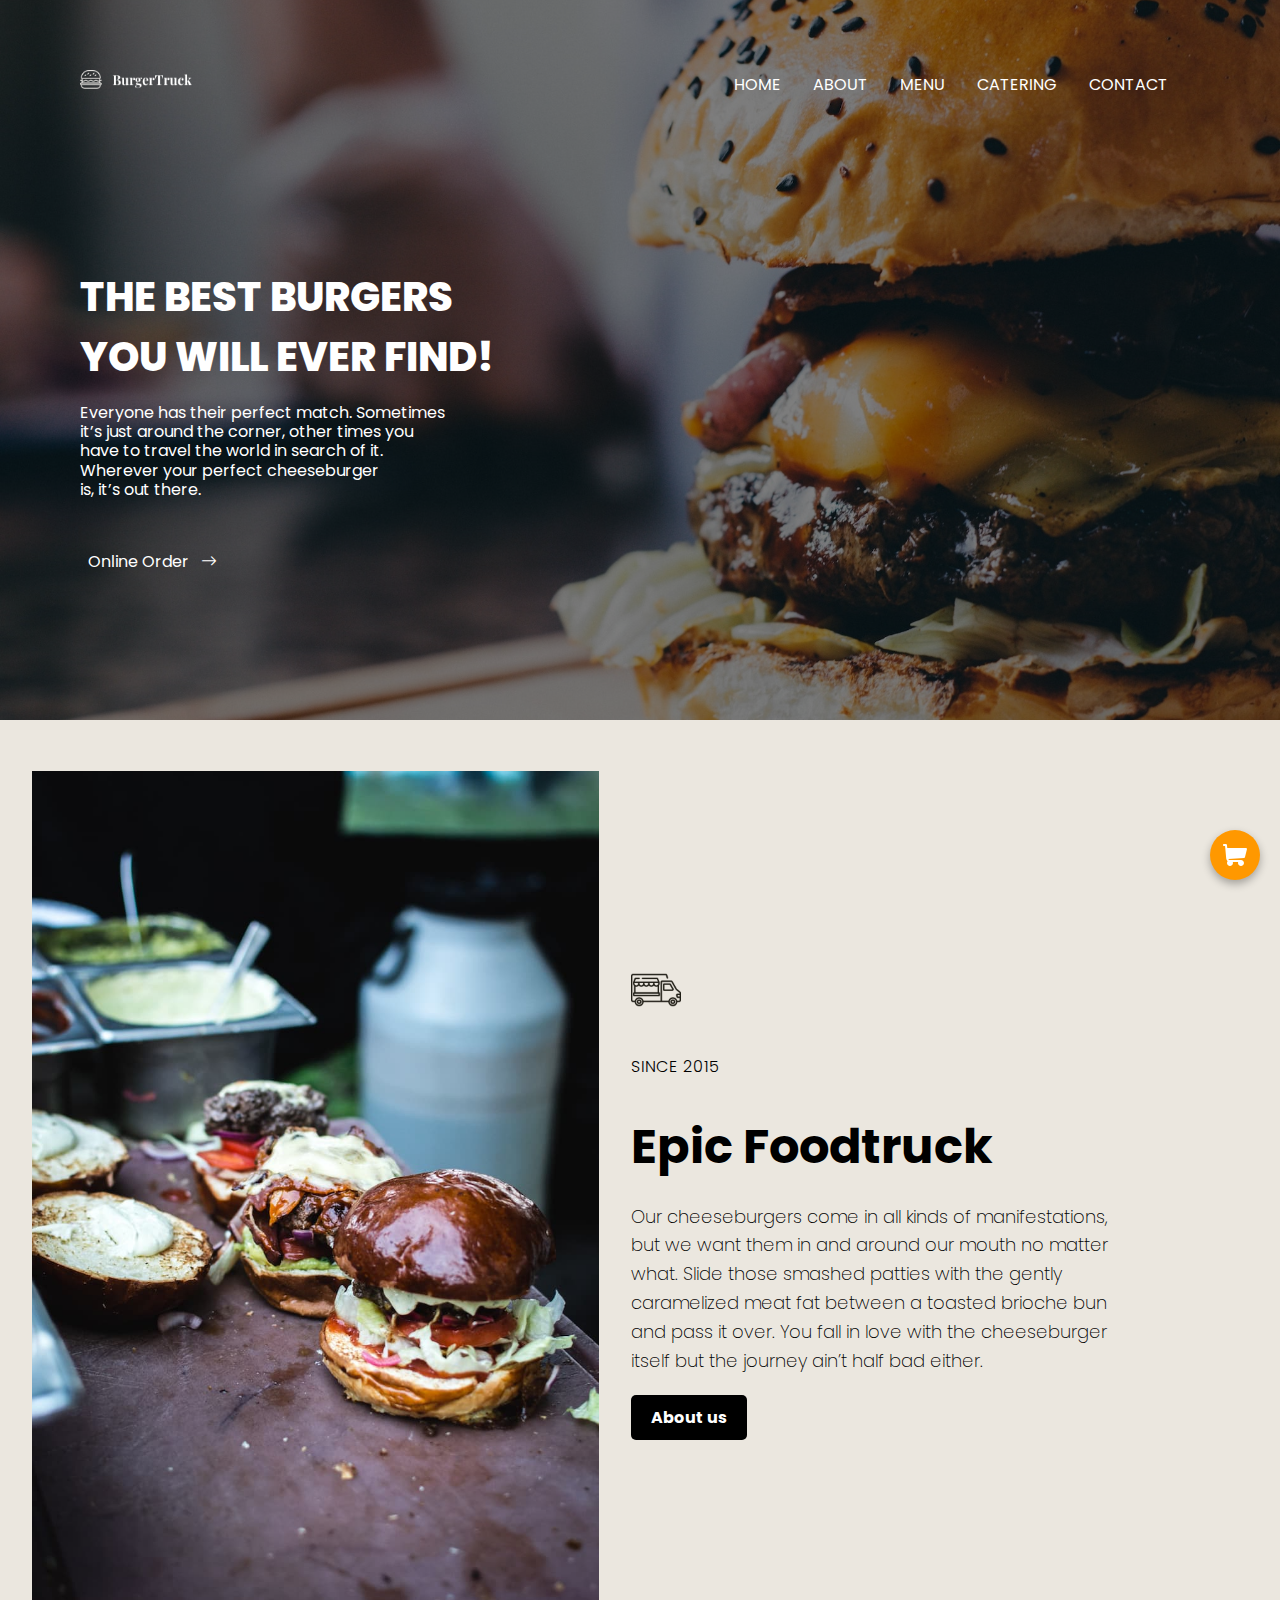
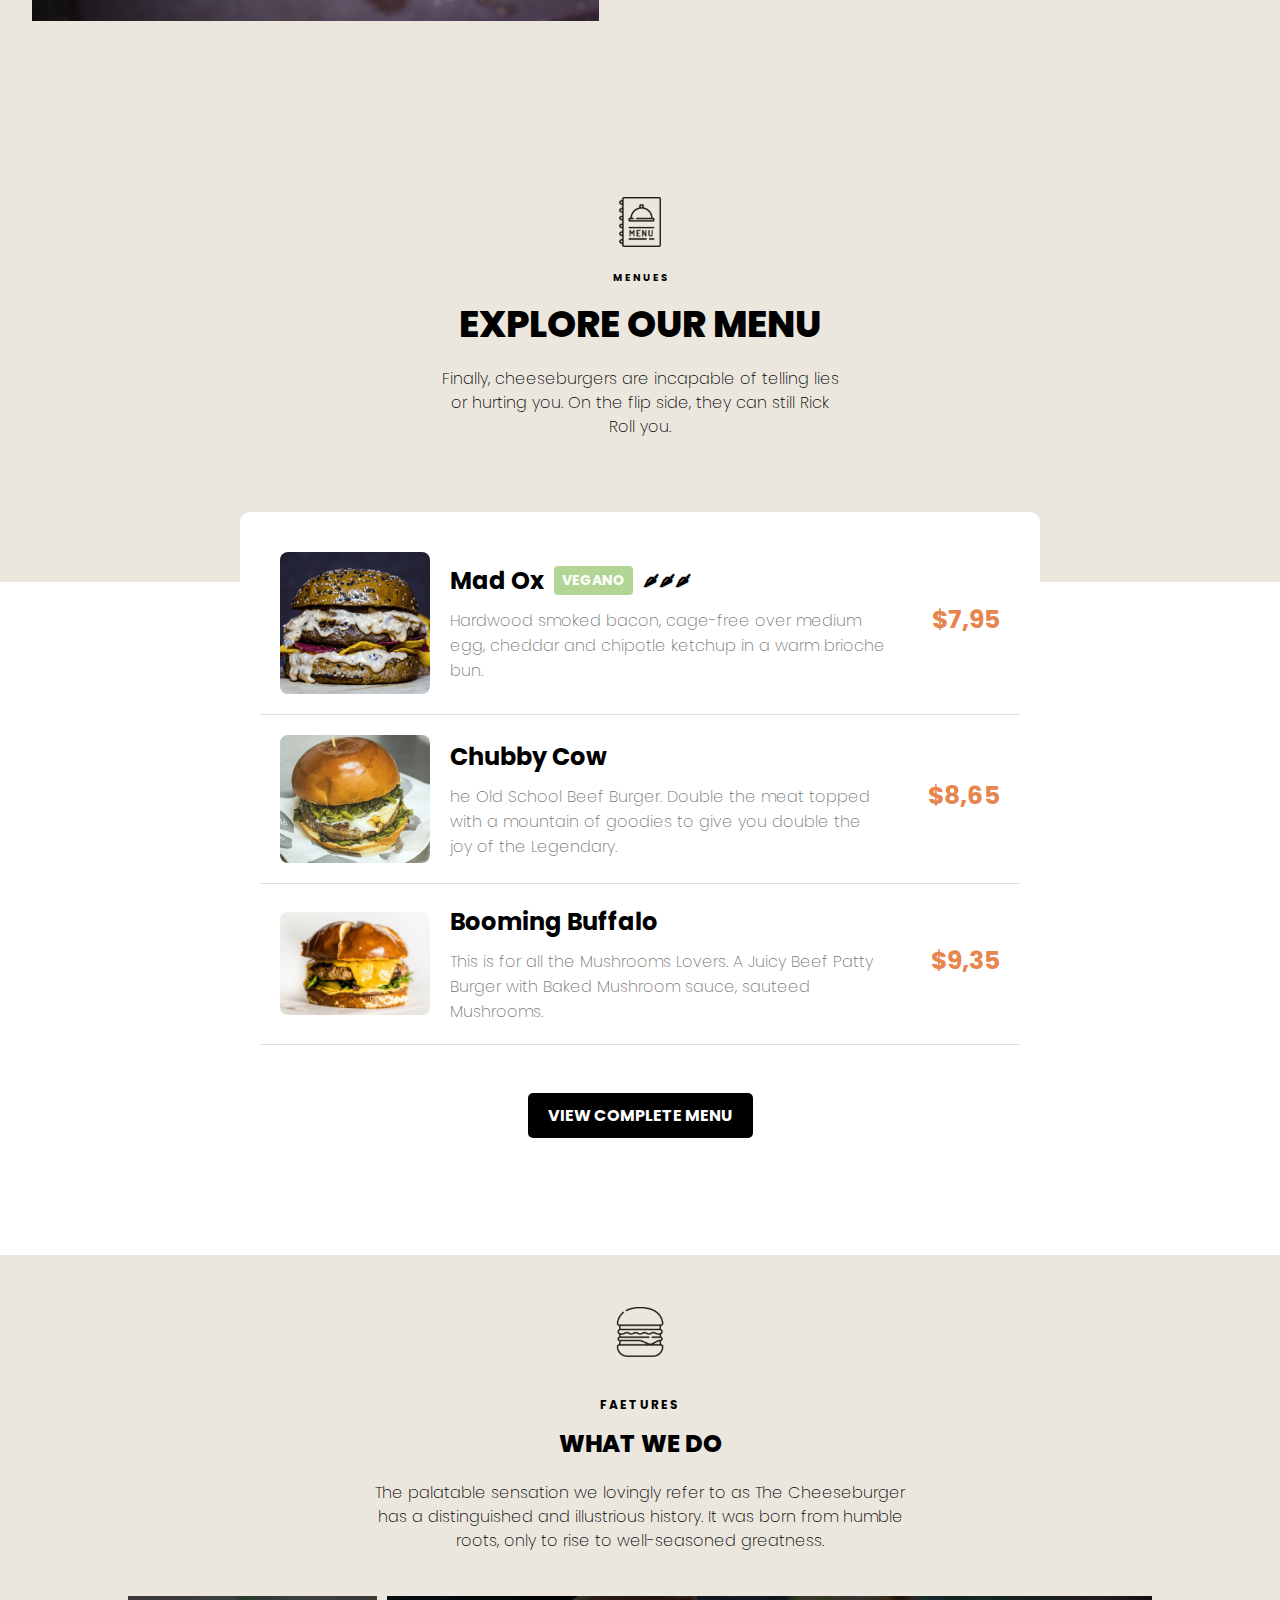
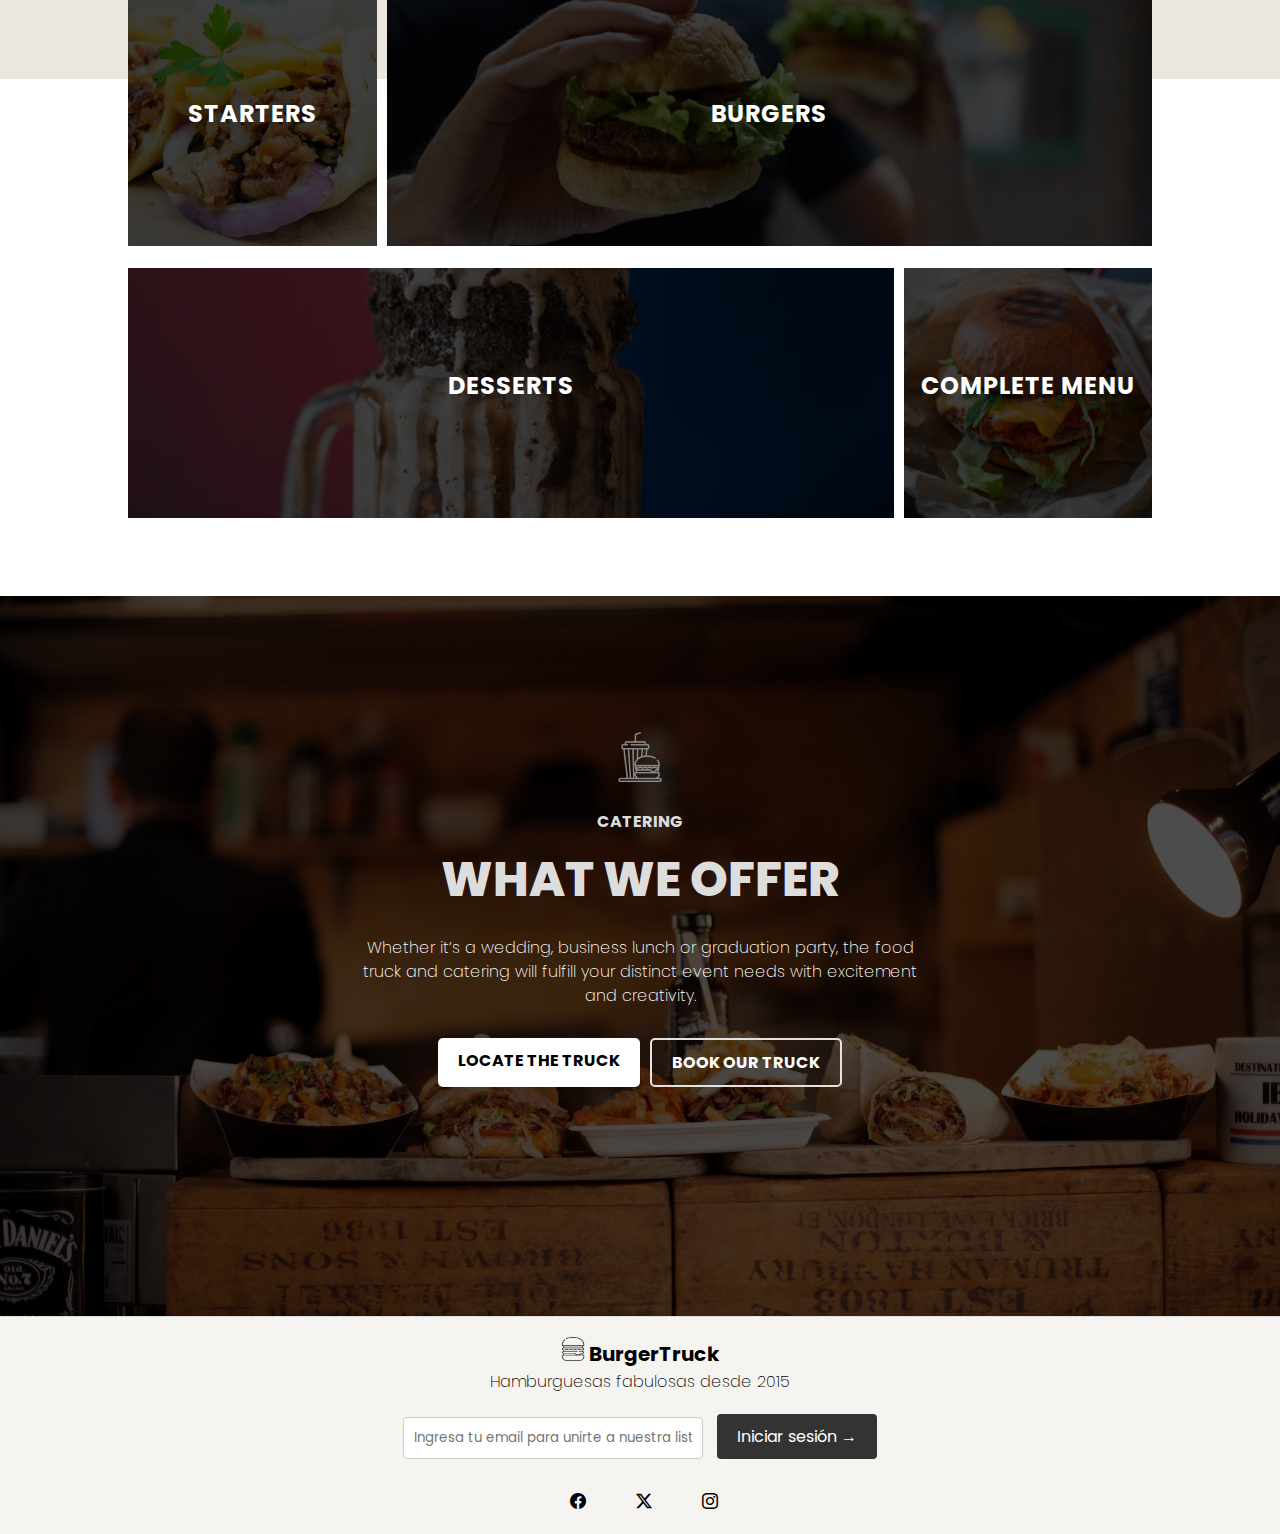
<file: index.html>
<!DOCTYPE html>
<html lang="en">
<head>
    <meta charset="UTF-8">
    <meta name="viewport" content="width=device-width, initial-scale=1.0">
    <title>BurgerVik</title>
    <link rel="stylesheet" href="https://cdn.jsdelivr.net/npm/bootstrap-icons@1.11.3/font/bootstrap-icons.min.css">
    <link rel="shortcut icon" href="./images/icono-burger.webp" type="image/x-icon">
    <link rel="stylesheet" href="https://cdn.jsdelivr.net/npm/swiper/swiper-bundle.min.css">
    <link rel="shortcut icon" href="img/007-burger-1.png" type="image/x-icon">
    <link rel="stylesheet" href="https://cdn.jsdelivr.net/npm/bootstrap-icons@1.11.3/font/bootstrap-icons.min.css">
    <link rel="stylesheet" href="./style/style.css">
</head>
<body>
    <div class="hero">
        <header class="header">
            <img class="logo" src="./img/logo-light.png" alt="logo">
            <button class="open-menu" id="open-menu">
                <i class="bi bi-list"></i>
            </button>
            <div class="mobile-menu disabled" id="mobile-menu">
                <div class="mobile-menu__header">
                    <img class="logo" src="./img/logo-light.png" alt="">
                    <button class="close-menu" id="close-menu">
                        <i class="bi bi-x-lg"></i>
                    </button>
                </div>
                <nav class="mobile-menu__nav">
                    <ul>
                        <li><a href="index.html">HOME</a></li>
                        <li><a href="./pages/about.html">ABOUT</a></li>
                        <li><a href="./pages/menu.html">MENU</a></li>
                        <li><a href="./pages/catering.html">CATERING</a></li>
                        <li><a href="./pages/contact.html">CONTACT</a></li>
                    </ul>
                </nav>
            </div>
            <nav class="desktop-menu">
                <ul>
                    <li><a href="index.html">HOME</a></li>
                    <li><a href="./pages/about.html">ABOUT</a></li>
                    <li><a href="./pages/menu.html">MENU</a></li>
                    <li><a href="./pages/catering.html">CATERING</a></li>
                    <li><a href="./pages/contact.html">CONTACT</a></li>
                </ul>
            </nav>
        </header>
        <div class="hero__content">
            <div class="hero__content-title">
                <h2>The best burgers <br> you will ever find!</h2>
                <h3>Everyone has their perfect match. Sometimes <br> it’s just around the corner, other times you <br>have to travel the world in search of it. <br>Wherever your perfect cheeseburger <br> is, it’s out there.</h3>
                <button class="custom-button"><a href="#">Online Order</a> <i class="bi bi-arrow-right"></i></button>
            </div>
        </div>
    </div>

    <section>
        <div class="floating-cart">
            <button class="floating-cart-btn">
                <svg height="512" viewBox="0 0 512 512" width="512" xmlns="http://www.w3.org/2000/svg"><path d="m506.887 114.74c-3.979-5.097-10.086-8.076-16.553-8.076h-399.808l-5.943-66.207c-.972-10.827-10.046-19.123-20.916-19.123h-42.667c-11.598 0-21 9.402-21 21s9.402 21 21 21h23.468l23.018 256.439c.005.302-.01.599.007.903.047.806.152 1.594.286 2.37l.842 9.376c.016.177.034.354.055.529 2.552 22.11 13.851 41.267 30.19 54.21-8.466 10.812-13.532 24.407-13.532 39.172 0 35.106 28.561 63.667 63.666 63.667 35.106 0 63.667-28.561 63.667-63.667 0-7.605-1.345-14.9-3.801-21.667h114.936c-2.457 6.767-3.801 14.062-3.801 21.667 0 35.106 28.561 63.667 63.667 63.667s63.667-28.561 63.667-63.667-28.561-63.667-63.667-63.667h-234.526c-15.952 0-29.853-9.624-35.853-23.646l335.608-19.724c9.162-.538 16.914-6.966 19.141-15.87l42.67-170.67c1.567-6.272.158-12.918-3.821-18.016z" fill="#ffffff"></path>

                </svg>
            </button>
        </div>
    </section>


    <section>
        <div class="info-bar">
            <div class="hours">
                <h3>BOOK OUR TRUCK</h3>
                <p>Contact us to book our <br> truck for your events or needs.</p>
                
            </div>
            <div class="hours">
                <h3>HOURS</h3>
                <p>M – F: 10am – 6pm</p>
                <p>S & S: 10am – 8pm</p>
            </div>
            <div class="contact">
                <h3>CONTACT</h3>
                <p>(123) 456-7890</p>
                <p>info@burgervick.com</p>
            </div>
        </div>
    </section>

    <section class="content-section">
        <div class="image-section">
            <img src="./img/foodiesfeed-com_preparing-burger.jpg" alt="Burgers" class="burger-image">
        </div>
        <div class="text-section">
            <div class="content">
                <img src="./img/032-food-truck.png" alt="">
                <h4>SINCE 2015</h4>
                <h1>Epic Foodtruck</h1>
                <p>Our cheeseburgers come in all kinds of manifestations, but we want them in and around our mouth no matter what. Slide those smashed patties with the gently caramelized meat fat between a toasted brioche bun and pass it over. You fall in love with the cheeseburger itself but the journey ain’t half bad either.</p>
            </div>
            <div class="button-container">
                <a href="#" class="btn">About us</a>
            </div>
        </div>
    </section>
    <section class="menu">
        <div class="menu-1">
            <img src="./img/047-menu.png" alt="">
            <h3>M E N U E S </h3>
            <h2> Explore Our Menu</h2>
            <p>Finally, cheeseburgers are incapable of telling lies or hurting you. On the flip side, they can still Rick Roll you.</p>
        </div>
    </section>


    <section class="menu-items">
    <div class="menu-item">
        <img src="./img/amirali-mirhashemian-4x42w7f3gro-unsplash.jpg" alt="Buey loco">
        <div class="item-details">
            <h3>Mad Ox
                <span class="tag">VEGANO</span> <span class="spice-level">🌶🌶🌶</span></h3>
            <p>Hardwood smoked bacon, cage-free over medium egg, cheddar and chipotle ketchup in a warm brioche bun.</p>
        </div>
        <div class="price">
            <p>$7,95</p>
        </div>
    </div>
    
    <div class="menu-item">
        <img src="./img/wine-dharma-lfwszqlc-im-unsplash.jpg" alt="Vaca gordita">
        <div class="item-details">
            <h3>Chubby Cow</h3>
            <p>he Old School Beef Burger. Double the meat topped with a mountain of goodies to give you double the joy of the Legendary.</p>
        </div>
        <div class="price">
            <p>$8,65</p>
        </div>
    </div>
    
    <div class="menu-item">
        <img src="./img/amirali-mirhashemian-pucp6jzsyv4-unsplash (1).jpg" alt="Búfalo en auge">
        <div class="item-details">
            <h3>Booming Buffalo</h3>
            <p>This is for all the Mushrooms Lovers. A Juicy Beef Patty Burger with Baked Mushroom sauce, sauteed Mushrooms.</p>
        </div>
        <div class="price">
            <p>$9,35</p>
        </div>
    </div>
    <div class="button-container">
        <a href="#" class="btn">VIEW COMPLETE MENU</a>
    </div>
    
    </section>

    <section class="que-hacemos">
        <div class="carateristica-home">
            <img src="./img/007-burger-1.png" alt="">
            <h4>FAETURES</h4>
            <h2>What We Do</h2>
            <p>The palatable sensation we lovingly refer to as The Cheeseburger has a distinguished and illustrious history. It was born from humble roots, only to rise to well-seasoned greatness.</p>
        </div>
    </section>


    <section class="menu-categories">
        <div class="category category-1">
            <div class="overlay">
                <h2>Starters</h2>
            </div>
        </div>
        <div class="category category-2">
            <div class="overlay">
                <h2>Burgers</h2>
            </div>
        </div>
        <div class="category category-3">
            <div class="overlay">
                <h2>Desserts</h2>
            </div>
        </div>
        <div class="category category-4">
            <div class="overlay">
                <h2>Complete Menu</h2>
            </div>
        </div>
    </section>

    <section class="lo-que-ofrecemos">
        <div class="lo-que-ofrecemos-1">
            <img src="./img/006-burger-2.png" alt="">
            <h4> CATERING</h4>
            <h2>What We Offer</h2>
            <p>Whether it’s a wedding, business lunch or graduation party, the food truck and catering will fulfill your distinct event needs with excitement and creativity.</p>
        </div>
        <div class="lo-que-ofrecemos-buttons">
            <a href="#" class="btn-1">LOCATE THE TRUCK</a>
            <a href="#" class="btn-2">BOOK OUR TRUCK</a>
        </div>
    </div>
    </section>



    <footer class="footer">
        <div class="container-footer">
            <div class="logo-footer">
                <img src="./img/007-burger-1.png" alt="Burger Icon">
                <span>BurgerTruck</span>
            </div>
            <p>Hamburguesas fabulosas desde 2015</p>
            <div class="newsletter">
                <input type="email" placeholder="Ingresa tu email para unirte a nuestra lista de correo">
                <button>Iniciar sesión →</button>
            </div>
            <div class="social-icons">
                <a href="#"><i class="bi bi-facebook"></i></a>
                <a href="#"><i class="bi bi-twitter-x"></i></a>
                <a href="#"><i class="bi bi-instagram"></i></a>
            </div>
        </div>
    </footer>

    



    <script src="https://cdn.jsdelivr.net/npm/swiper/swiper-bundle.min.js"></script>

    <script src="./script/script.js"></script>
</body>
</html>
</file>
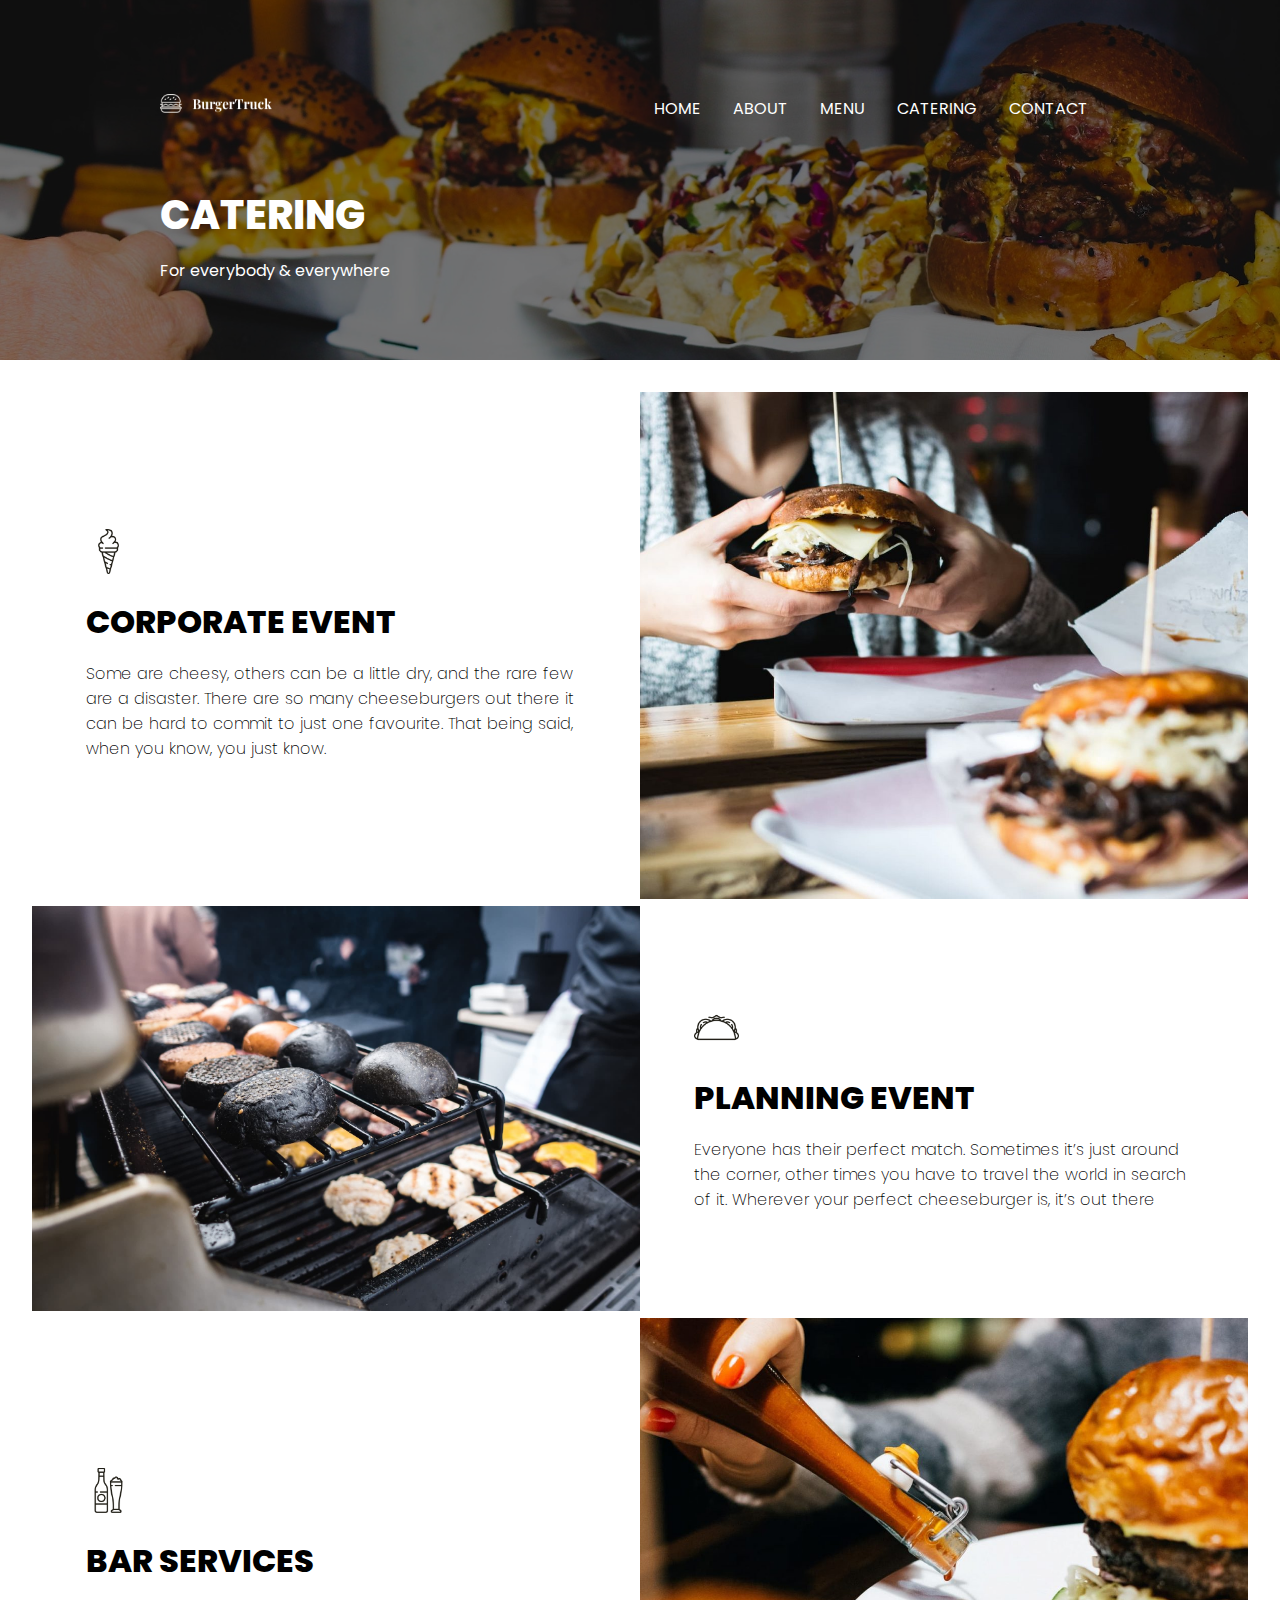
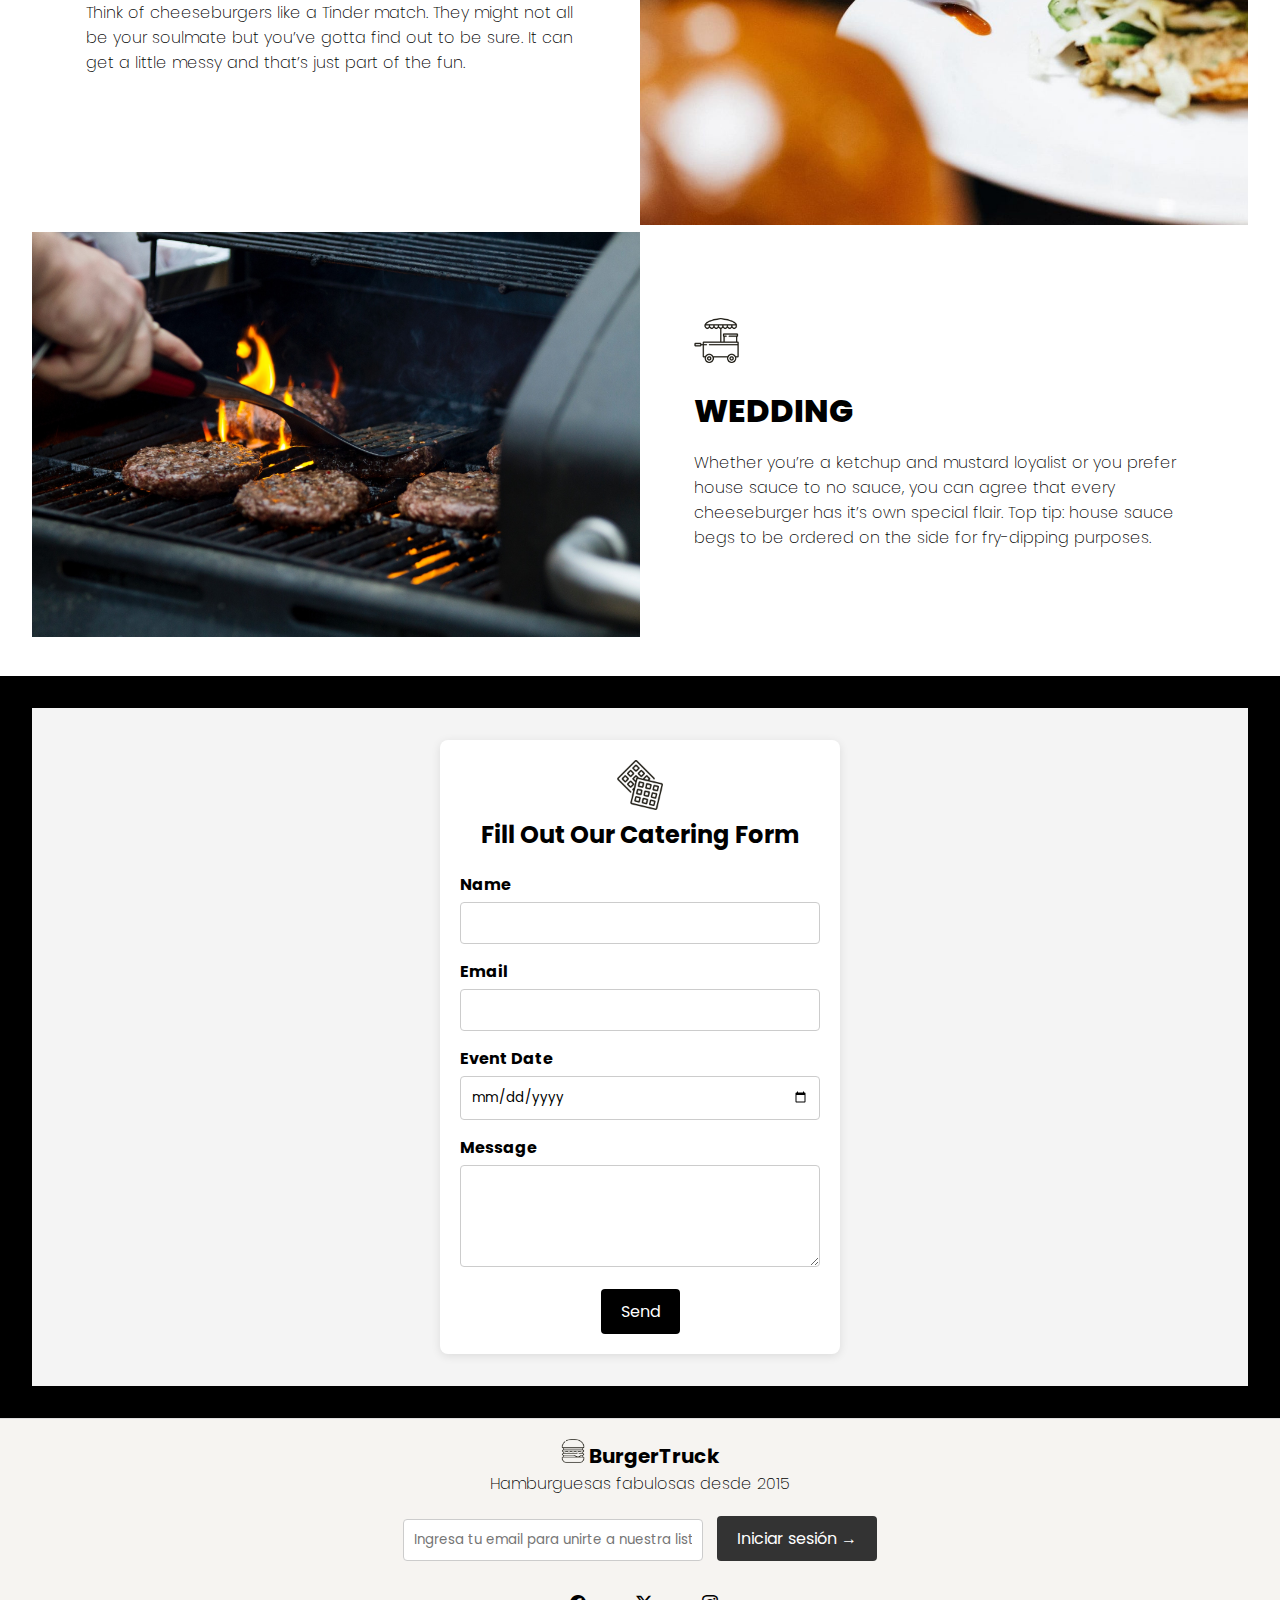
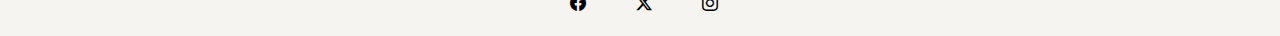
<file: pages/catering.html>
<!DOCTYPE html>
<html lang="en">
<head>
    <meta charset="UTF-8">
    <meta name="viewport" content="width=device-width, initial-scale=1.0">
    <title>BurgerVik</title>
    <link rel="stylesheet" href="https://cdn.jsdelivr.net/npm/bootstrap-icons@1.11.3/font/bootstrap-icons.min.css">
    <link rel="shortcut icon" href="../img/007-burger-1.png" type="image/x-icon">
    <link rel="shortcut icon" href="./images/icono-burger.webp" type="image/x-icon">
    <link rel="stylesheet" href="https://cdn.jsdelivr.net/npm/swiper/swiper-bundle.min.css">
    <link rel="stylesheet" href="https://cdn.jsdelivr.net/npm/bootstrap-icons@1.11.3/font/bootstrap-icons.min.css">
    <link rel="stylesheet" href="../style/style.css">
</head>
<body>
    <div class="hero catering">
        <header class="header">
            <img class="logo" src="../img/logo-light.png" alt="logo">
            <button class="open-menu" id="open-menu">
                <i class="bi bi-list"></i>
            </button>
            <div class="mobile-menu disabled" id="mobile-menu">
                <div class="mobile-menu__header">
                    <img class="logo" src="../img/logo-light.png" alt="">
                    <button class="close-menu" id="close-menu">
                        <i class="bi bi-x-lg"></i>
                    </button>
                </div>
                <nav class="mobile-menu__nav">
                    <ul>
                        <li><a href="/index.html">HOME</a></li>
                        <li><a href="../pages/about.html">ABOUT</a></li>
                        <li><a href="../pages/menu.html">MENU</a></li>
                        <li><a href="catering.html">CATERING</a></li>
                        <li><a href="../pages/contact.html">CONTACT</a></li>
                    </ul>
                </nav>
            </div>
            <nav class="desktop-menu">
                <ul>
                    <li><a href="../index.html">HOME</a></li>
                    <li><a href="../pages/about.html">ABOUT</a></li>
                    <li><a href="../pages/menu.html">MENU</a></li>
                    <li><a href="catering.html">CATERING</a></li>
                    <li><a href="../pages/contact.html">CONTACT</a></li>
                </ul>
            </nav>
        </header>
        <div class="hero__content">
            <div class="hero__content-title">
                <h2>Catering</h2>
                <h3>For everybody & everywhere</h3>
            </div>
        </div>
    </div>


    <main>
        <div class="container-catering">
            <div class="item text">
                <img src="../img/011-ice-cream-1.png" alt="">
                <h2>Corporate Event</h2>
                <p>Some are cheesy, others can be a little dry, and the rare few are a disaster. There are so many cheeseburgers out there it can be hard to commit to just one favourite. That being said, when you know, you just know.</p>
            </div>
            <div class="item image">
                <img src="../img/foodiesfeed-com_pulled-pork-burger-ombhnt9j79lixry42hlvsrspsthzr7k192euua864w.jpg" alt="Corporate Event">
            </div>
            <div class="item image">
                <img src="../img/foodiesfeed-com_toasting-squid-ink-black-burger-buns.jpg" alt="Planning Event">
            </div>
            <div class="item text">
                <img src="../img/035-taco.png" alt="">
                <h2>Planning Event</h2>
                <p>Everyone has their perfect match. Sometimes it’s just around the corner, other times you have to travel the world in search of it. Wherever your perfect cheeseburger is, it’s out there</p>
            </div>
            
            <div class="item text">
                <img src="../img/042-beer.png" alt="">
                <h2>Bar Services</h2>
                <p>Think of cheeseburgers like a Tinder match. They might not all be your soulmate but you’ve gotta find out to be sure. It can get a little messy and that’s just part of the fun.</p>
            </div>
            <div class="item image">
                <img src="../img/foodiesfeed-com_girl-pouring-a-spicy-sauce-ombhnrdutliyak0udgsmns9sm1r9btckkt3vvqayhc.jpg" alt="Corporate Event">
            </div>
            <div class="item image">
                <img src="../img/zac-cain-jlzukaj_phq-unsplash.jpg" alt="Planning Event">
            </div>
            <div class="item text">
                <img src="../img/048-hot-dog.png" alt="">
                <h2>Wedding</h2>
                <p>Whether you’re a ketchup and mustard loyalist or you prefer house sauce to no sauce, you can agree that every cheeseburger has it’s own special flair. Top tip: house sauce begs to be ordered on the side for fry-dipping purposes.</p>
        </div>
    </main>
    <main class="catering-formulario">
        <section class="catering-form">
            <div class="form-container">
                <img src="../img/041-waffle.png" alt="">
                <h1>Fill Out Our Catering Form</h1>
                <form action="#" method="post">
                    <div class="form-group">
                        <label for="name">Name</label>
                        <input type="text" id="name" name="name" required>
                    </div>
                    <div class="form-group">
                        <label for="email">Email</label>
                        <input type="email" id="email" name="email" required>
                    </div>
                    <div class="form-group">
                        <label for="event-date">Event Date</label>
                        <input type="date" id="event-date" name="event-date" required>
                    </div>
                    <div class="form-group">
                        <label for="message">Message</label>
                        <textarea id="message" name="message" rows="4" required></textarea>
                    </div>
                    <button class="button-catering" type="submit">Send</button>
                </form>
            </div>
    </section>
    </main>



    







    <footer class="footer">
        <div class="container-footer">
            <div class="logo-footer">
                <img src="../img/007-burger-1.png" alt="Burger Icon">
                <span>BurgerTruck</span>
            </div>
            <p>Hamburguesas fabulosas desde 2015</p>
            <div class="newsletter">
                <input type="email" placeholder="Ingresa tu email para unirte a nuestra lista de correo">
                <button>Iniciar sesión →</button>
            </div>
            <div class="social-icons">
                <a href="#"><i class="bi bi-facebook"></i></a>
                <a href="#"><i class="bi bi-twitter-x"></i></a>
                <a href="#"><i class="bi bi-instagram"></i></a>
            </div>
        </div>
    </footer>

    



    <script src="https://cdn.jsdelivr.net/npm/swiper/swiper-bundle.min.js"></script>

    <script src="../script/script.js"></script>
</body>
</html>
</file>
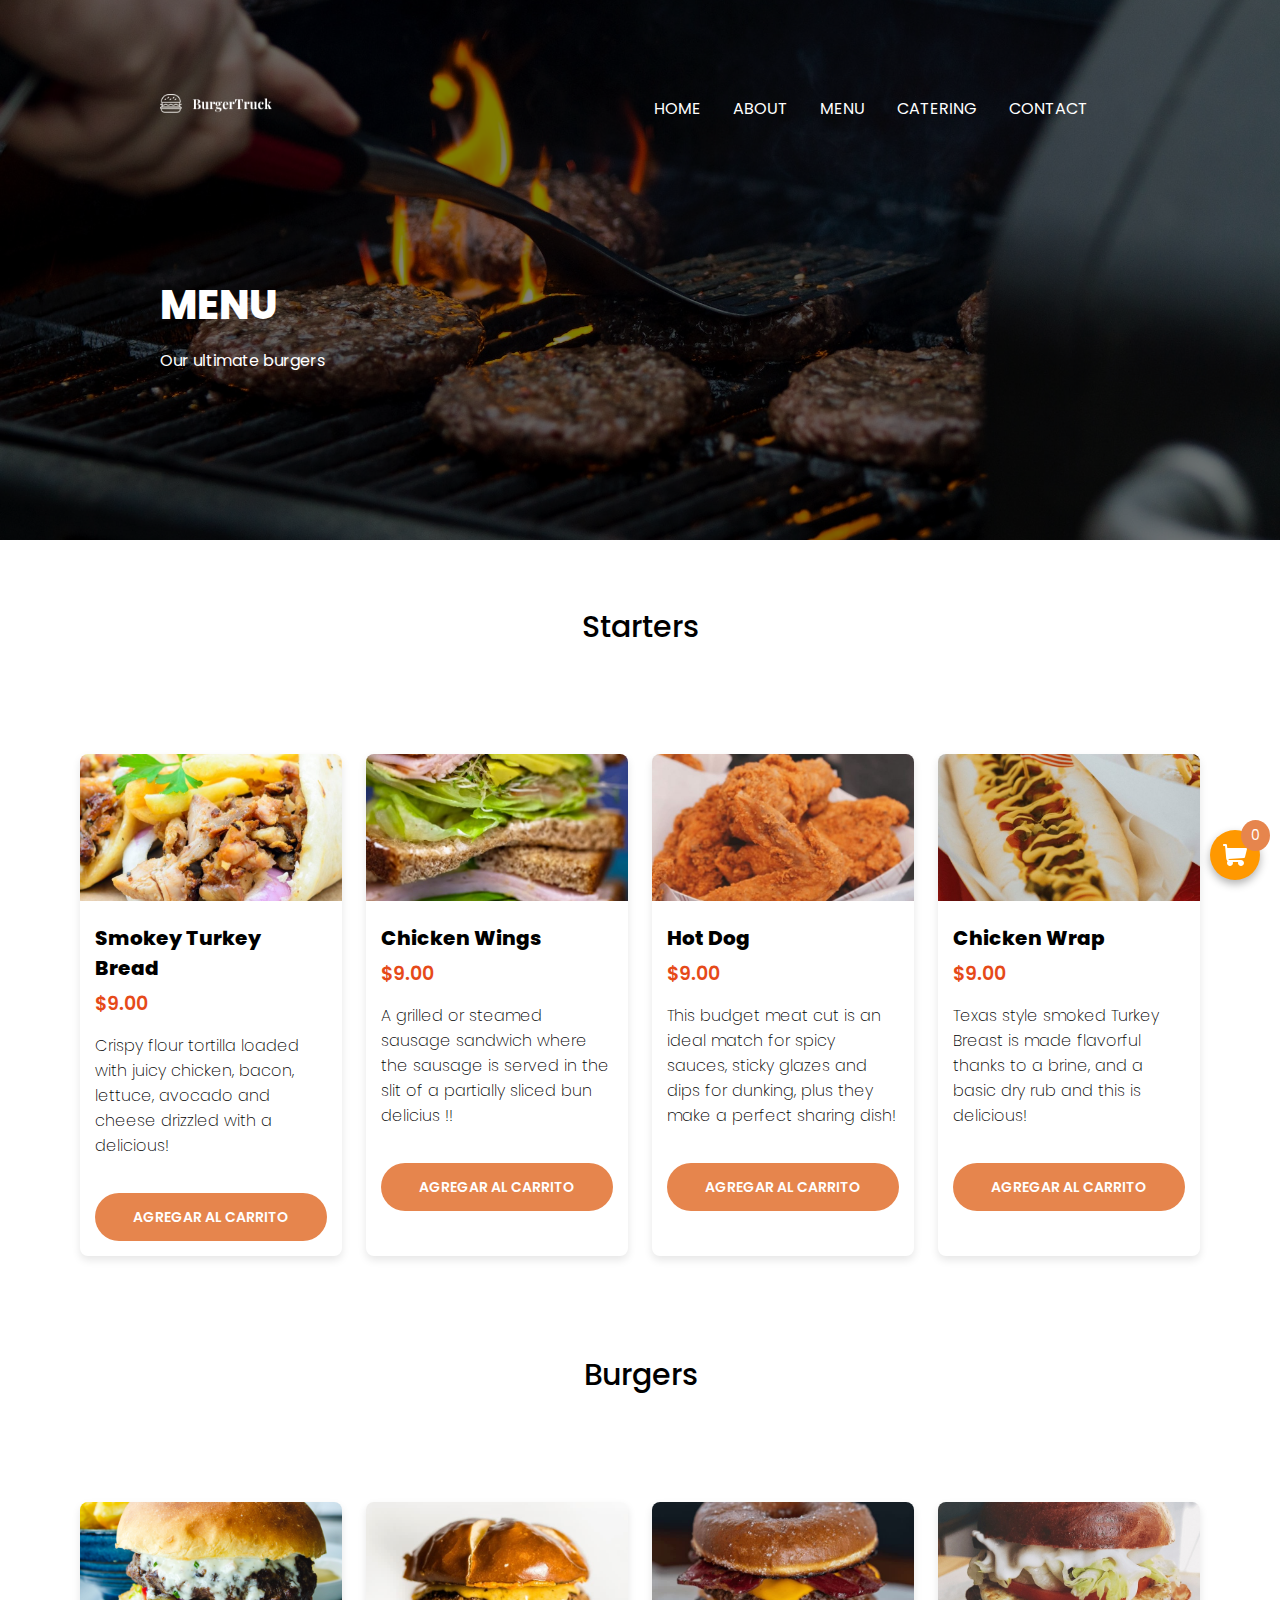
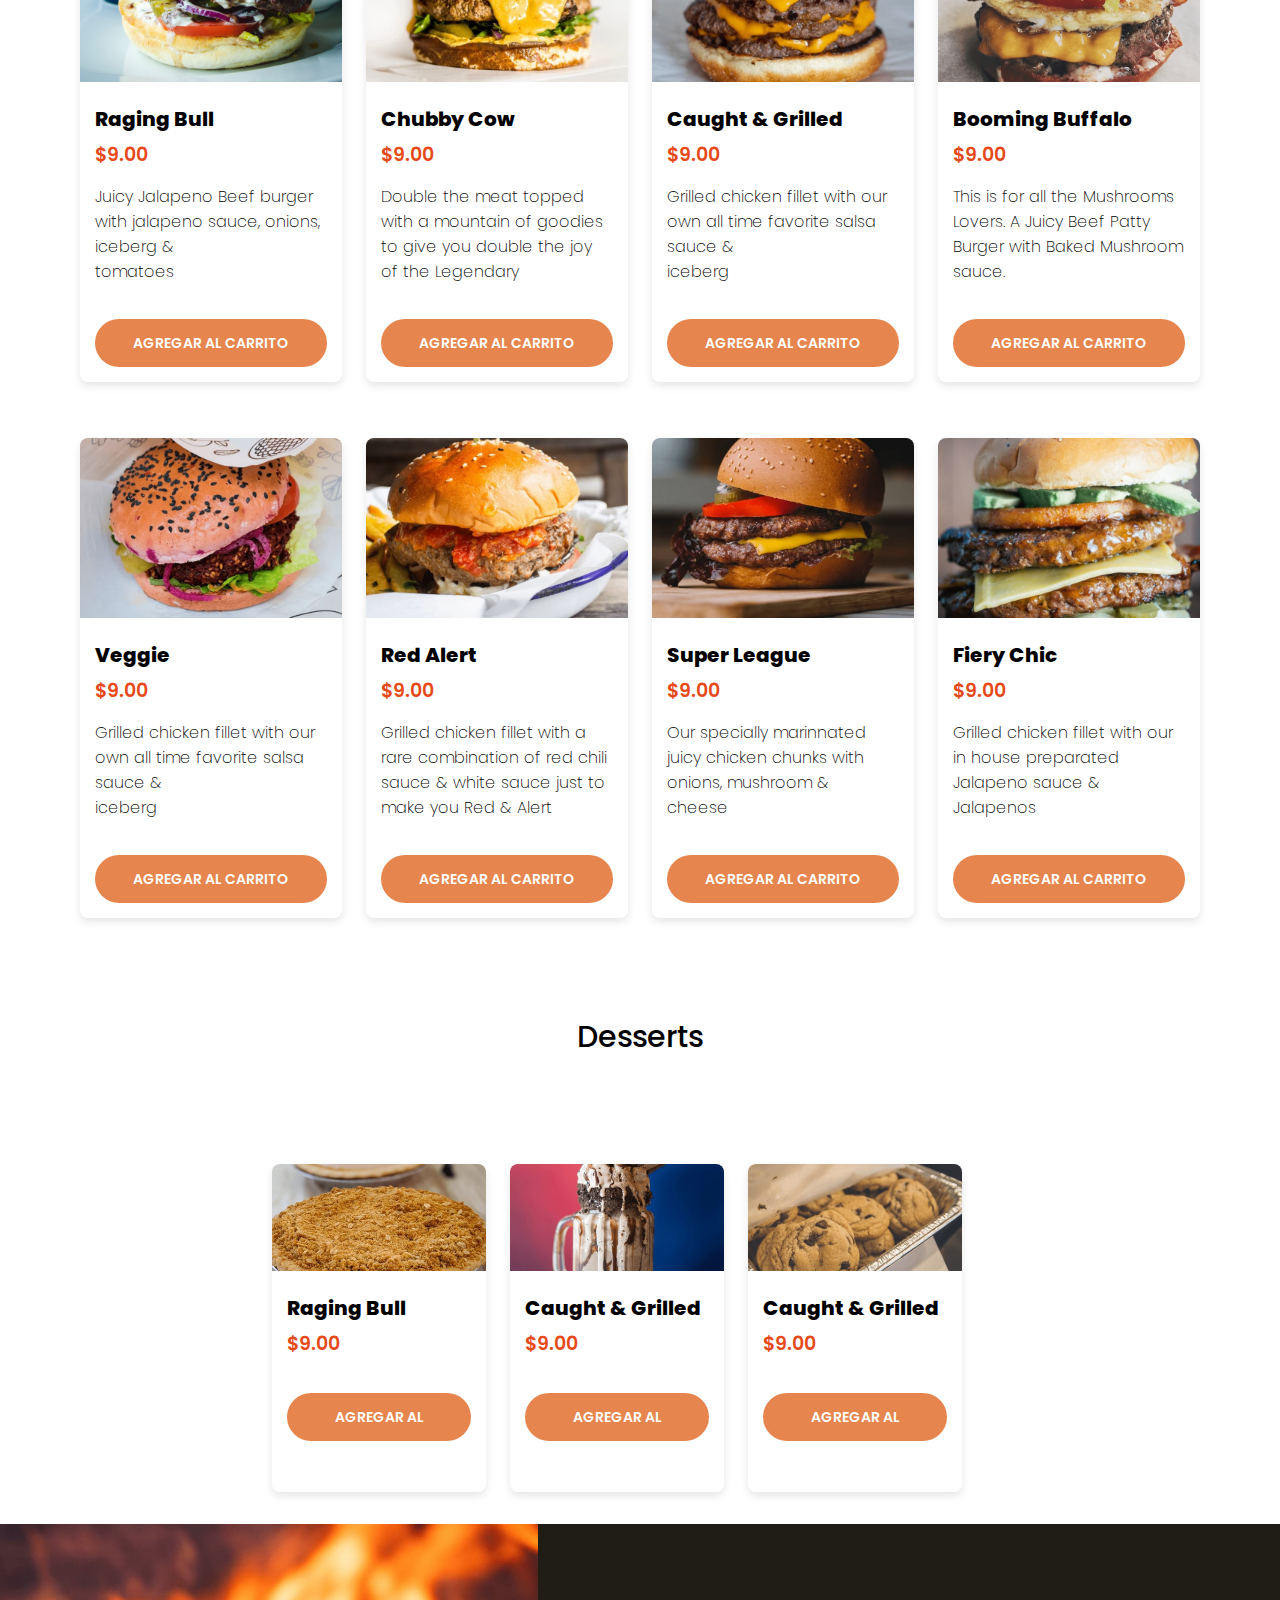
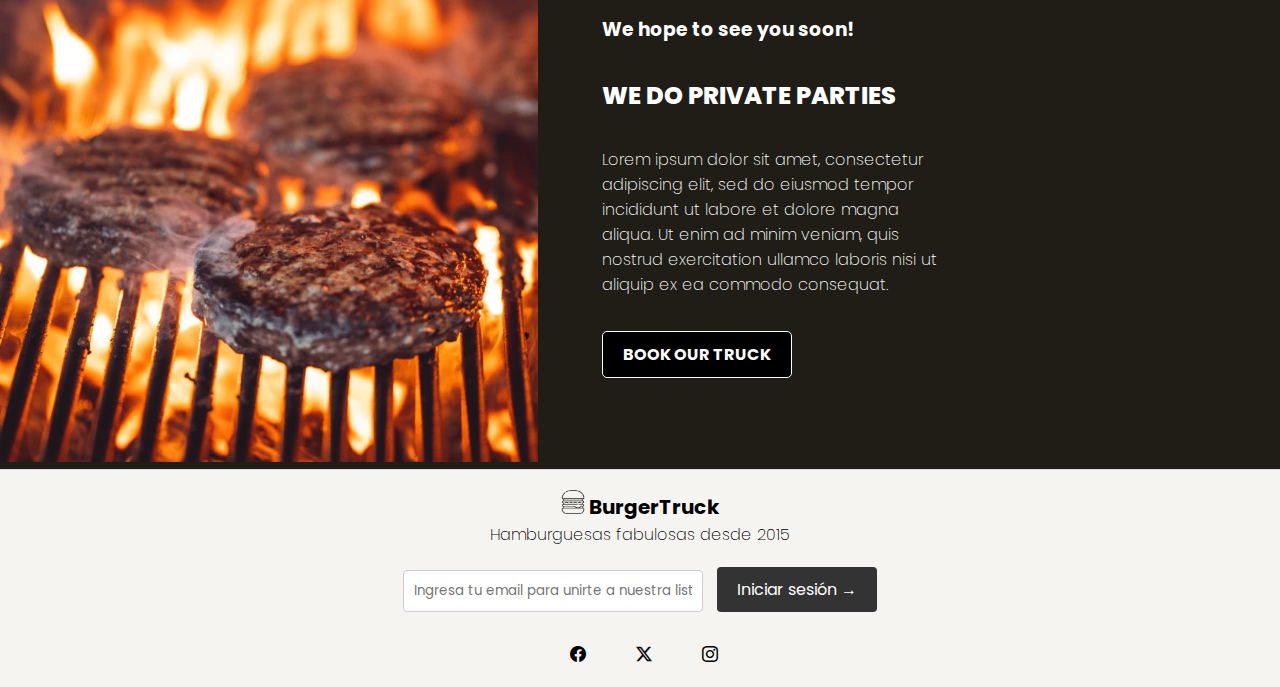
<file: pages/menu.html>
<!DOCTYPE html>
<html lang="en">
<head>
    <meta charset="UTF-8">
    <meta name="viewport" content="width=device-width, initial-scale=1.0">
    <title>BurgerVik</title>
    <link rel="stylesheet" href="https://cdn.jsdelivr.net/npm/bootstrap-icons@1.11.3/font/bootstrap-icons.min.css">
    <link rel="shortcut icon" href="../img/007-burger-1.png" type="image/x-icon">
    <link rel="shortcut icon" href="./images/icono-burger.webp" type="image/x-icon">
    <link rel="stylesheet" href="https://cdn.jsdelivr.net/npm/swiper/swiper-bundle.min.css">
    <link rel="stylesheet" href="https://cdn.jsdelivr.net/npm/bootstrap-icons@1.11.3/font/bootstrap-icons.min.css">
    <link rel="stylesheet" href="../style/style.css">
</head>
<body>
    <div class="hero menu-pagina">
        <header class="header">
            <img class="logo" src="../img/logo-light.png" alt="logo">
            <button class="open-menu" id="open-menu">
                <i class="bi bi-list"></i>
            </button>
            <div class="mobile-menu disabled" id="mobile-menu">
                <div class="mobile-menu__header">
                    <img class="logo" src="../img/logo-light.png" alt="">
                    <button class="close-menu" id="close-menu">
                        <i class="bi bi-x-lg"></i>
                    </button>
                </div>
                <nav class="mobile-menu__nav">
                    <ul>
                        <li><a href="/index.html">HOME</a></li>
                        <li><a href="about.html">ABOUT</a></li>
                        <li><a href="../pages/menu.html">MENU</a></li>
                        <li><a href="../pages/catering.html">CATERING</a></li>
                        <li><a href="../pages/contact.html">CONTACT</a></li>
                    </ul>
                </nav>
            </div>
            <nav class="desktop-menu">
                <ul>
                    <li><a href="../index.html">HOME</a></li>
                    <li><a href="../pages/about.html">ABOUT</a></li>
                    <li><a href="menu.html">MENU</a></li>
                    <li><a href="../pages/catering.html">CATERING</a></li>
                    <li><a href="../pages/contact.html">CONTACT</a></li>
                </ul>
            </nav>
        </header>
        <div class="hero__content">
            <div class="hero__content-title">
                <h2>MENU</h2>
                <h3>Our ultimate burgers</h3>
            </div>
        </div>
    </div>

    <section>
        <div class="floating-cart">
            <button class="floating-cart-btn" id="floating-cart-btn">
                <svg height="512" viewBox="0 0 512 512" width="512" xmlns="http://www.w3.org/2000/svg">
                    <path d="M506.887 114.74c-3.979-5.097-10.086-8.076-16.553-8.076h-399.808l-5.943-66.207c-.972-10.827-10.046-19.123-20.916-19.123h-42.667c-11.598 0-21 9.402-21 21s9.402 21 21 21h23.468l23.018 256.439c.005.302-.01.599.007.903.047.806.152 1.594.286 2.37l.842 9.376c.016.177.034.354.055.529 2.552 22.11 13.851 41.267 30.19 54.21-8.466 10.812-13.532 24.407-13.532 39.172 0 35.106 28.561 63.667 63.666 63.667 35.106 0 63.667-28.561 63.667-63.667 0-7.605-1.345-14.9-3.801-21.667h114.936c-2.457 6.767-3.801 14.062-3.801 21.667 0 35.106 28.561 63.667 63.667 63.667s63.667-28.561 63.667-63.667-28.561-63.667-63.667-63.667h-234.526c-15.952 0-29.853-9.624-35.853-23.646l335.608-19.724c9.162-.538 16.914-6.966 19.141-15.87l42.67-170.67c1.567-6.272.158-12.918-3.821-18.016z" fill="#ffffff"></path>
                </svg>
                <span class="cart-count">0</span>
            </button>
        </div>
        <div class="cart-content" id="cart-content" style="display: none;">
            <h2>Tu Carrito</h2>
            <ul class="cart-items"></ul>
            <button class="close-cart">Cerrar</button>
        </div>
    </section>

    <section class="menu-pag">
        <div class="container-menu">
    
            <h1 class="title-menu">Starters</h1>
    
            <div class="product-grid">
    
                <div class="product-grid__item">
                    <div class="product-grid__imagen">
                        <img src="../img/alexander-mils-snlfvyml8os-unsplash-ombeydbpuc3ngsgup1y291doylrutmhb2c3hl4ehsk.jpg" alt="">
                    </div>
    
                    <div class="product-grid__info">
                        <p class="product-grid__name">Smokey Turkey Bread</p>
                        <p class="product-grid__prince">$9.00</p>
                        <p>Crispy flour tortilla loaded with juicy chicken, bacon, lettuce, avocado and cheese drizzled with a delicious!</p>
                        <a href="#" class="product-grid__btn btn-default" data-btn-action="add-btn-cart" data-modal="#jsModalCarrito">Agregar al carrito</a>
                    </div>
                </div>
    
                <div class="product-grid__item">
                    <div class="product-grid__imagen">
                        <img src="../img/wilfred-wong-noczewsaf_w-unsplash-ombes8fn89p9ofdpiwgqh34dd20lkr4dvysdt3i0es.jpg" alt="">
                    </div>
    
                    <div class="product-grid__info">
                        <p class="product-grid__name">Chicken Wings</p>
                        <p class="product-grid__prince">$9.00</p>
                        <p>A grilled or steamed sausage sandwich where the sausage is served in the slit of a partially sliced bun delicius !!</p>
                        <a href="#" class="product-grid__btn btn-default" data-btn-action="add-btn-cart" data-modal="#jsModalCarrito">Agregar al carrito</a>
                    </div>
                </div>
    
                <div class="product-grid__item">
                    <div class="product-grid__imagen">
                        <img src="../img/brian-chan-nbxjzomynem-unsplash-ombeu9r21chmu0f7ms5mvkmbp3z8957g61o98ohaxg.jpg" alt="">
                    </div>
    
                    <div class="product-grid__info">
                        <p class="product-grid__name">Hot Dog</p>
                        <p class="product-grid__prince">$9.00</p>
                        <p>This budget meat cut is an ideal match for spicy sauces, sticky glazes and dips for dunking, plus they make a perfect sharing dish!</p>
                        <a href="#" class="product-grid__btn btn-default" data-btn-action="add-btn-cart" data-modal="#jsModalCarrito">Agregar al carrito</a>
                    </div>
                </div>
    
                <div class="product-grid__item">
                    <div class="product-grid__imagen">
                        <img src="../img/jay-wennington-ugolphucu9g-unsplash-ombevt7j8kljv06nmy4mgomiqudvvabm1o5wk072qc.jpg" alt="">
                    </div>
    
                    <div class="product-grid__info">
                        <p class="product-grid__name">Chicken Wrap</p>
                        <p class="product-grid__prince">$9.00</p>
                        <p>Texas style smoked Turkey Breast is made flavorful thanks to a brine, and a basic dry rub and this is delicious!</p>

                        <a href="#" class="product-grid__btn btn-default" data-btn-action="add-btn-cart" data-modal="#jsModalCarrito">Agregar al carrito</a>
                    </div>
                </div>
            </div>
    
            <!-- <div class="modal" id="jsModalCarrito">
                <div class="modal__container">
                    <button type="button" class="modal__close bi bi-x-lg jsModalClose"></button>
                    <div class="modal__info">
                        <div class="modal__header">
                            <h2><i class="bi bi-cart3"></i></i>Carrito</h2>
                        </div>
                        <div class="modal__body">
                            <div class="modal__list">
                                <div class="modal__item">
                                    <div class="modal__thumb">
                                        <img src="../img/wilfred-wong-noczewsaf_w-unsplash-ombes8fn89p9ofdpiwgqh34dd20lkr4dvysdt3i0es.jpg" alt="">
                                    </div>
                                    <div class="modal__text-product">
                                        <p>naranja</p>
                                        <p><strong>$9.00</strong></p>
                                    </div>
                                </div>
    
                                <div class="modal__item">
                                    <div class="modal__thumb">
                                        <img src="../img/brian-chan-nbxjzomynem-unsplash-ombeu9r21chmu0f7ms5mvkmbp3z8957g61o98ohaxg.jpg" alt="">
                                    </div>
                                    <div class="modal__text-product">
                                        <p>naranja</p>
                                        <p><strong>$9.00</strong></p>
                                    </div>
                                </div>
    
                                
                                <div class="modal__item">
                                    <div class="modal__thumb">
                                        <img src="../img/jay-wennington-ugolphucu9g-unsplash-ombevt7j8kljv06nmy4mgomiqudvvabm1o5wk072qc.jpg" alt="">
                                    </div>
                                    <div class="modal__text-product">
                                        <p>naranja</p>
                                        <p><strong>$9.00</strong></p>
                                    </div>
                                </div>
    
                            </div>
                        </div>
    
                        <div class="modal__footer">
                            <div class="modal__list-price">
                                <ul>
                                    <li>Subtotal: <strong>$14.00</strong></li>
                                    <li>Descuento: <strong>$0.00</strong></li>
                                </ul>
                                <h4 class="modal__total-cart">Total: $14.00</h4>
                            </div>
                            <div class="modal__btns">
                                <a href="#" class="btn-border">Ir al carrito</a>
                                <a href="#" class="btn-primary">Comprar Ahora</a>
                            </div>
                        </div>
                    </div>
                </div>
    
            </div>
        </div> -->

        <h1 class="title-menu">Burgers</h1>
    
        <div class="product-grid">

            <div class="product-grid__item">
                <div class="product-grid__imagen">
                    <img src="../img/louis-hansel-shotsoflouis-me04t9h7hyw-unsplash.png" alt="">
                </div>
                <div class="product-grid__info">
                    <p class="product-grid__name">Raging Bull</p>
                    <p class="product-grid__prince">$9.00</p>
                    <p>Juicy Jalapeno Beef burger with jalapeno sauce, onions, iceberg & <br> tomatoes</p>
                    <a href="#" class="product-grid__btn btn-default" data-btn-action="add-btn-cart" data-modal="#jsModalCarrito">Agregar al carrito</a>
                </div>
            </div>

            <div class="product-grid__item">
                <div class="product-grid__imagen">
                    <img src="../img/amirali-mirhashemian-pucp6jzsyv4-unsplash (1).jpg" alt="">
                </div>
                <div class="product-grid__info">
                    <p class="product-grid__name">Chubby Cow</p>
                    <p class="product-grid__prince">$9.00</p>
                    <p>Double the meat topped with a mountain of goodies to give you double the joy of the Legendary</p>
                    <a href="#" class="product-grid__btn btn-default" data-btn-action="add-btn-cart" data-modal="#jsModalCarrito">Agregar al carrito</a>
                </div>
            </div>

            <div class="product-grid__item">
                <div class="product-grid__imagen">
                    <img src="../img/amirali-mirhashemian-b6byafopfmi-unsplash.jpg" alt="">
                </div>
                <div class="product-grid__info">
                    <p class="product-grid__name">Caught & Grilled</p>
                    <p class="product-grid__prince">$9.00</p>
                    <p>Grilled chicken fillet with our own all time favorite salsa sauce & <br>iceberg</p>
                    <a href="#" class="product-grid__btn btn-default" data-btn-action="add-btn-cart" data-modal="#jsModalCarrito">Agregar al carrito</a>
                </div>
            </div>

            <div class="product-grid__item">
                <div class="product-grid__imagen">
                    <img src="../img/dmitry-shkaev-plqyjs4xpe0-unsplash.jpg" alt="">
                </div>
                <div class="product-grid__info">
                    <p class="product-grid__name">Booming Buffalo</p>
                    <p class="product-grid__prince">$9.00</p>
                    <p>This is for all the Mushrooms Lovers. A Juicy Beef Patty Burger with Baked Mushroom sauce.</p>
                    <a href="#" class="product-grid__btn btn-default" data-btn-action="add-btn-cart" data-modal="#jsModalCarrito">Agregar al carrito</a>
                </div>
            </div>

            <div class="product-grid__item">
                <div class="product-grid__imagen">
                    <img src="../img/burger-with-lettuce-and-tomato-3607284.jpg" alt="">
                </div>
                <div class="product-grid__info">
                    <p class="product-grid__name">Veggie
                    </p>
                    <p class="product-grid__prince">$9.00</p>
                    <p>Grilled chicken fillet with our own all time favorite salsa sauce & <br> iceberg</p>
                    <a href="#" class="product-grid__btn btn-default" data-btn-action="add-btn-cart" data-modal="#jsModalCarrito">Agregar al carrito</a>
                </div>
            </div>

            <div class="product-grid__item">
                <div class="product-grid__imagen">
                    <img src="../img/louis-hansel-shotsoflouis-nmobfnhsup8-unsplash.jpg" alt="">
                </div>
                <div class="product-grid__info">
                    <p class="product-grid__name">Red Alert</p>
                    <p class="product-grid__prince">$9.00</p>
                    <p>Grilled chicken fillet with a rare combination of red chili sauce & white sauce just to make you Red & Alert</p>
                    <a href="#" class="product-grid__btn btn-default" data-btn-action="add-btn-cart" data-modal="#jsModalCarrito">Agregar al carrito</a>
                </div>
            </div>

            <div class="product-grid__item">
                <div class="product-grid__imagen">
                    <img src="../img/sina-piryae-6xmqv6gccyu-unsplash.jpg" alt="">
                </div>
                <div class="product-grid__info">
                    <p class="product-grid__name">Super League</p>
                    <p class="product-grid__prince">$9.00</p>
                    <p>Our specially marinnated juicy chicken chunks with onions, mushroom & 
                        <br>cheese</p>
                    <a href="#" class="product-grid__btn btn-default" data-btn-action="add-btn-cart" data-modal="#jsModalCarrito">Agregar al carrito</a>
                </div>
            </div>

            <div class="product-grid__item">
                <div class="product-grid__imagen">
                    <img src="../img/timothy-barlin-ouvmsgihzds-unsplash.jpg" alt="">
                </div>
                <div class="product-grid__info">
                    <p class="product-grid__name">Fiery Chic</p>
                    <p class="product-grid__prince">$9.00</p>
                    <p>Grilled chicken fillet with our in house preparated Jalapeno sauce & Jalapenos </p>
                    <a href="#" class="product-grid__btn btn-default" data-btn-action="add-btn-cart" data-modal="#jsModalCarrito">Agregar al carrito</a>
                </div>
            </div>

        </div>

        <h1 class="title-menu">Desserts</h1>
    
        <div class="product-grid desserts">

            <div class="product-grid__item">
                <div class="product-grid__imagen">
                    <img src="../img/obi-onyeador-bplzqxsebdo-unsplash-ombfjq7p4sjs86dn7kbxdbo7nhzzzmektqyytieug0.jpg" alt="">
                </div>
                <div class="product-grid__info">
                    <p class="product-grid__name">Raging Bull</p>
                    <p class="product-grid__prince">$9.00</p>
                    <a href="#" class="product-grid__btn btn-default" data-btn-action="add-btn-cart" data-modal="#jsModalCarrito">Agregar al carrito</a>
                </div>
            </div>

            <div class="product-grid__item">
                <div class="product-grid__imagen">
                    <img src="../img/fatima-akram-xhcogeodss-unsplash-2-ombffsa2gt5hj23t8cz9ethlybfkpbr3y8gncq9ajk.jpg" alt="">
                </div>
                <div class="product-grid__info">
                    <p class="product-grid__name">Caught & Grilled</p>
                    <p class="product-grid__prince">$9.00</p>
                    <a href="#" class="product-grid__btn btn-default" data-btn-action="add-btn-cart" data-modal="#jsModalCarrito">Agregar al carrito</a>
                </div>
            </div>

            <div class="product-grid__item">
                <div class="product-grid__imagen">
                    <img src="../img/neonbrand-nqwriapz7ew-unsplash-ombfi06clq6uxwvr9tijsrbsg2hrvlkal7wx58ytuo.jpg" alt="">
                </div>
                <div class="product-grid__info">
                    <p class="product-grid__name">Caught & Grilled</p>
                    <p class="product-grid__prince">$9.00</p>
                    <a href="#" class="product-grid__btn btn-default" data-btn-action="add-btn-cart" data-modal="#jsModalCarrito">Agregar al carrito</a>
                </div>
            </div>
        </div>
    </section>


    <section>
        <div class="parties">
            <div class="parties-img">
                <img src="../img/joshua-kantarges-wo4cywnizz4-unsplash.jpg" alt="">
            </div>
            <div class="parties-text">
                <h3>We hope to see you soon!</h3>
                <h2>We Do Private Parties</h2>
                <p>Lorem ipsum dolor sit amet, consectetur adipiscing elit, sed do eiusmod tempor incididunt ut labore et dolore magna aliqua.
                    Ut enim ad minim veniam, quis nostrud exercitation ullamco laboris nisi ut aliquip ex ea commodo consequat.</p>
                    <div class="button-container">
                        <a href="#" class="btn parties-btn"> BOOK OUR TRUCK</a>
                    </div>
            </div>
        </div>
    </section>




    


    <footer class="footer">
        <div class="container-footer">
            <div class="logo-footer">
                <img src="../img/007-burger-1.png" alt="Burger Icon">
                <span>BurgerTruck</span>
            </div>
            <p>Hamburguesas fabulosas desde 2015</p>
            <div class="newsletter">
                <input type="email" placeholder="Ingresa tu email para unirte a nuestra lista de correo">
                <button>Iniciar sesión →</button>
            </div>
            <div class="social-icons">
                <a href="#"><i class="bi bi-facebook"></i></a>
                <a href="#"><i class="bi bi-twitter-x"></i></a>
                <a href="#"><i class="bi bi-instagram"></i></a>
            </div>
        </div>
    </footer>

    



    <script src="https://cdn.jsdelivr.net/npm/swiper/swiper-bundle.min.js"></script>

    <script src="../script/script.js"></script>
</body>
</html>
</file>
<file: style/style.css>
@import url("https://cdn.jsdelivr.net/npm/bootstrap-icons@1.11.3/font/bootstrap-icons.min.css");
@import url("https://fonts.googleapis.com/css2?family=Poppins:wght@400;500;600;700;800&display=swap");

* {
    margin: 0;
    padding: 0;
    box-sizing: border-box;
    text-decoration: none;
    list-style: none;
    font-family: 'Poppins', sans-serif;
}

a {
    text-decoration: none;
}
p {
    font-weight: 200;
}
h2,
.hero__content p,
.mobile-menu__nav {
    text-transform: uppercase;
    font-weight: 800;
}

.mobile-menu,
.desktop-menu {
    display: none;
}

/*  - -- - -- --  sectios header  -------*/


.hero {
    background-image: url(../img/hamburger-with-cheese-2874979.jpg);
    background-size: cover;
    background-position: center;
    min-height: 80vh;
    padding: 2rem 1rem;
    display: flex;
    flex-direction: column;
    position: relative;
    isolation: isolate;
}
.hero::before {
    content: "";
    position: absolute;
    inset: 0;
    background-color: rgba(0, 0, 0, .5) ;
    z-index: -1;
}

.header {
    display: flex;
    justify-content: space-between;
    align-items: center;
}
.logo {
    width: 7rem;
}
.open-menu,
.close-menu {
    border: 0;
    background-color: transparent;
    color: #fff;
    font-size: 1.7rem;
    cursor: pointer;
}

.hero__content {
    flex-grow: 1;
    display: flex;
    align-items: center;
}

.hero__content-title h2 {
    color: #fff;
    font-size: 1.9rem;
    margin-bottom: 1rem;
    text-align: left;
}
.hero__content-title  h3 {
    font-size: 1rem;
    text-align: left;
    color: #fff;
    font-weight: 400;
    line-height: 1.2; 
    max-width: 400px;
}
.custom-button {
    background-color: transparent;
    margin-top: 35px;
    border: none; /* Sin borde */
    text-decoration: none; /* Sin subrayado */
    display: inline-block; /* Mostrar en línea */
    font-size: 16px; /* Tamaño de la fuente */
    border-radius: 5px; /* Bordes redondeados */
    cursor: pointer; /* Cambiar cursor al pasar sobre el botón */
}

.custom-button a, i {
    color: #fff;
    margin-left: 8px;
}
.custom-button {
    transition: transform 0.3s ease; /* Transición suave */
}

.custom-button:hover {
    transform: scale(1.2); /* Aumenta el tamaño de la flecha en un 20% */
}

.mobile-menu {
    display: flex;
    flex-direction: column;
    background-color: #15171E;
    position: fixed;
    inset: 0;
    padding: 2rem;
}

.mobile-menu__header {
    display: flex;
    justify-content: space-between;
    align-items: center;

}

.mobile-menu__nav {
    flex-grow: 1;
    display: flex;
    align-items: center;
}

.mobile-menu__nav ul {
    list-style-type: none;
    display: flex;
    flex-direction: column;
    gap: 1rem;
}
.mobile-menu__nav ul li a {
    color: #fff;
    font-size: 1.2rem;
}
/*----carrito-----*/
.floating-cart {
    display: none;
}
/*-----section segunda index----*/
.content-section {
    padding: 2rem;
    background-color: #e7e2d8d2;
}
.info-bar {
    text-align: center;
}

.text-section {
    text-align: center;
    order: 1; /* Coloca el texto primero */
}
.hours,  .contact {
    margin-top: 1.5rem;
}
.image-section img {
    display: none; 
}
.content img {
    width: 50px;
    margin-top: 2rem;
}
.info-bar p, .content p {
    color: #000;

}
.content h4 + h1 + p {
    margin-top: 15px;

}
.content {
    text-align: center;
}
.content a {
    display: block;
    margin-top: 2rem;
    text-transform: uppercase;
    color: #fff;
}
.btn  {
    padding: 12px;
    background-color: #000;
    text-align: center;
}
/*---- menu item ----*/
.menu {
    background-color: #e7e2d8d2;
    padding: 2rem;
    text-align: center;
}
.menu img .menu-1, h3, h2, p {
    margin-bottom: 15px;
}
.menu img {
    width: 50px;
    margin-top: 2rem;
}
.menu-item {
    flex-direction: column;
    text-align: left;
    padding: 2rem;
}
.menu-1 h2  {
    color: #000;
}
.menu-1 p  {
    color: #000;
}
.menu-item img {
    max-width: 100%;
}

.item-details {
    padding: 10px 0;
}

.price {
    margin-left: 25px;
    margin-top: 10px;
}
.item-details {
    flex-grow: 1;
    padding: 0 20px;
}

.item-details h3 {
    font-size: 24px;
    margin-bottom: 10px;
    display: flex;
    align-items: center;
}

.item-details h3 .tag {
    background-color: #b3d593;
    color: white;
    border-radius: 4px;
    padding: 4px 8px;
    margin-left: 10px;
    font-size: 14px;
}

.item-details h3 .spice-level {
    margin-left: 10px;
    font-size: 16px;
}

.item-details p {
    margin: 0;
    color: #777;
    font-size: 16px;
}

.price p {
    font-size: 39px;
    color: #e6854d;
    font-weight: bold;
    white-space: nowrap;
}

.menu-items a {
    margin: 17px;
}
.btn {
    display: block;
    margin: 20px auto;
    padding: 15px;
    margin: 0;
    text-align: center;
    background-color: #3d3d30;
    color: white;
    border-radius: 5px;
    text-decoration: none;
    font-weight: bold;
    transition: background-color 0.3s ease;
}

.btn:hover {
    background-color: #2a2a20;
}
/* --- section carateristicas home-----*/
.que-hacemos {
    background-color: #e7e2d8d2;
    margin-top: 5rem;
    padding: 2rem;
    text-align: center;
}
.carateristica-home img {
    width: 50px;
    margin-top: 2rem;
}
.carateristica-home h4 {
    text-transform: uppercase;
    letter-spacing: 2px;
    margin-top: 1rem;
}
.carateristica-home h2 {
    margin-top: 2rem;
    color: #000;
}
.carateristica-home p {
    margin-top: 2rem;
    color: #000;
}

/*----menu category---*/
.menu-categories {
    gap: 10px; /* Espacio entre los elementos */
    padding: 1rem;

}
.category {
    height: 350px;
    margin-top: 12px;
}
.category {
    display: flex;
    justify-content: center;
    align-items: center;
    position: relative;
    isolation: isolate;
}

.overlay::before {
    content: "";
    position: absolute;
    inset: 0;
    background-color: rgba(0, 0, 0, .5) ;
    z-index: -1;

}

.overlay h2 {
    color: white;
    font-size: 24px;
    font-weight: bold;
    letter-spacing: 1px;
}

.category-1 {    
    background-image: url(../img/alexander-mils-snlfvyml8os-unsplash.jpg);
    background-repeat: no-repeat;
    background-size: cover;
    background-position: center;
    grid-column: span 1; /* Ocupa 1 columna */
    grid-row: span 1;    /* Ocupa 1 fila */
}

.category-2 {
    background-image: url(../img/blur-bread-bun-burger-534285.jpg);
    background-repeat: no-repeat;
    background-size: cover;
    background-position: center;
    grid-column: span 2; /* Ocupa 2 columnas */
    grid-row: span 1;    /* Ocupa 1 fila */
}

.category-3 {
    background-image: url(../img/fatima-akram-xhcogeodss-unsplash-2.jpg);
    background-repeat: no-repeat;
    background-size: cover;
    background-position: center;
    grid-column: span 2; /* Ocupa 2 columnas */
    grid-row: span 1;    /* Ocupa 2 filas */
}

.category-4 {
    background-image: url(../img/thumbnail-section-testimonial-1.png);
    background-repeat: no-repeat;
    background-size: cover;
    background-position: center;
    grid-column: span 1; /* Ocupa 1 columna */
    grid-row: span 1;    /* Ocupa 1 fila */
}
/*---LO QUE OFRECEMOS HOME----*/
.lo-que-ofrecemos {
    background-image: url(../img/paula-vermeulen-urjzkhqsubk-unsplash.jpg);
    background-size: cover;
    background-position: center;
    min-height: 80vh;
    padding: 2rem;
    margin-top: 2rem;
    text-align: center;
    display: flex;
    flex-direction: column;
    position: relative;
    isolation: isolate;
}
.lo-que-ofrecemos::before {
    content: "";
    position: absolute;
    inset: 0;
    background-color: rgba(0, 0, 0, .7) ;
    z-index: -1;
}
.lo-que-ofrecemos img {
    margin-top: 6rem;
    filter: grayscale(300%) brightness(500%);
    width: 50px;
    margin-bottom: 2rem;
}
.lo-que-ofrecemos h4, h2, p {
    color: #ddd;
}
.lo-que-ofrecemos h4 {
    text-transform: uppercase;
    margin-bottom: 12px;
}
.lo-que-ofrecemos h2 {
    font-size: 3rem;
}
.lo-que-ofrecemos-1 p {
    color: #fff;
}

.btn-1, .btn-2 {
    display: inline-block; /* Para comportarse como un botón */
    padding: 10px 20px; /* Espaciado interno */
    font-size: 16px; /* Tamaño de la fuente */
    font-weight: bold; /* Negrita */
    text-align: center; /* Centrar el texto */
    text-decoration: none; /* Eliminar subrayado */
    margin-top: 12px;
    border-radius: 5px; /* Bordes redondeados */
    transition: background-color 0.3s ease, transform 0.3s ease; /* Transiciones suaves */
}

.btn-1 {
    background-color: #ffffff; /* Color de fondo */
    color: #000000; /* Color del texto */
    margin-bottom: 12px;
}

.btn-2 {
    background-color: transparent; /* Fondo transparente */
    color: #ffffff; /* Color del texto */
    border: 2px solid #e2e2e2; /* Borde */
    margin-bottom: 4rem;
}

.btn-1:hover, .btn-2:hover {
    background-color: #ff4500; /* Color de fondo al pasar el mouse */
    border-color: #ff4500; /* Color del borde al pasar el mouse */
    transform: scale(1.05); /* Efecto de zoom al pasar el mouse */
}
/*------about--------*/

.about-img img {
    display: none;

}
.about-1-text {
    padding: 2rem;
}
.about-1-text h2, p {
    color: #000;
}
.features {
    flex-direction: column;
    text-align: center;
    margin-top: 2rem;
    padding: 4rem;
}
.feature-item {
    margin-bottom: 4rem;
}
.feature-item img {
    margin-bottom: 12px;
}
.team,
.team-membres {
    background-color: #f4f4f4;
}
.team {
    padding: 2rem;
}
.meet-team img {
    width: 55px;
    margin-bottom: 12px;
}
.meet-team h2 {
    color: #000;
}
.team-membres {
    display: flex;
    flex-direction: column;
    gap: 3rem;
    padding: 2rem;
}

.team-membres > div {
    background-size: cover;
    background-position: center;
    height: 5rem;
    padding: 1rem;
    display: flex;
    align-items: flex-start;
    position: relative;
    isolation: isolate; 
    flex-direction: column;
    justify-content: flex-end;
}
.team-membres > div::before {
    content: "";
    position: absolute;
    inset: 0;
    background-color: rgba(0, 0, 0, .3) ;
    z-index: -1;
}
.item-membres p {
    color: #fff;
}

.item-membres:nth-child(1) {
    background-image: url(../img/person-holding-two-burgers-3630141.jpg);
    width: 100%;
    height: 500px;
}
.item-membres:nth-child(2) {
    background-image: url(../img/foodiesfeed-com_toasting-squid-ink-black-burger-buns.jpg);
    width: 100%;
    height: 500px;
}
.item-membres:nth-child(3) {
    background-image: url(../img/blur-bread-bun-burger-534285.jpg);
    width: 100%;
    height: 500px;
}
.numbers {
    background-color: #1F1D16;
    padding: 4rem;
}
.numeros {
    display: flex;
    gap: 2rem;
    flex-direction: column;
    text-align: center;
    align-items: center;
    justify-content: center;
}
.travelled p {
    color: #fff;
}
.pictures {
    padding: 2rem;
}
.img-pictures img, 
.img-2 img,
.img-3 img {
    max-width: 100%;
}
.text {
    margin-top: 2rem;
}
.text img {
    width: 55px;
    margin-top: 12px;
    margin-bottom: 12px;
}
.text h2 {
    color: #000;
    margin-top: 12px;
}
.btn-about a {
    background: none;
    border: none;
    padding: 0;
    font: inherit;
    color: inherit;
    cursor: pointer;
    text-decoration: none;
}

/* Estilos personalizados */
.btn-about a {
    display: inline-block;
    background-color: #fff; /* Cambia este color al que prefieras */
    color: black;
    padding: 10px 20px;
    font-size: 16px;
    font-weight: bold;
    text-align: center;
    text-decoration: none;
    transition: background-color 0.3s ease;
}

/* Efecto hover */
.btn-about a:hover {
    background-color: #000;
    color: #fff; 
    border: 1px solid #fff;
}
/*-------MENU PAGINA -------*/
.product-grid {
    grid-template-columns: 1fr;
}
    /*-------PAG MENU-------*/
    .container-menu {
        max-width: 1120px;
        width: 95%;
        margin-left: auto;
        margin-right: auto;
    }

    .container-menu img {
        max-width: 100%;
    }
    .banner-menu {
        margin: 50px 0;
    }
    .title-menu {
        font-size: 30px;
        font-weight: 500;
        padding: 3rem;
    }
    
    .product-grid__item {
        background-color: #fff;
        border-radius: 3px;
        overflow: hidden;
        margin-bottom: 2rem;
    }
    .product-grid__imagen {
        text-align: center;
    }
    .product-grid__info {
        padding: 15px;
        text-align: center;
    }
    .product-grid__name {
        font-size: 16px;
        color: #000;
        margin-bottom: 6px;
        font-weight: 400;
    }
    .product-grid__price {
        font-size: 16px;
        font-weight: 400;
        color: #e64a19;
    }
    .product-grid__btn {
        margin-top: 20px;

    }
    .btn-default,
    .btn-border,
    .btn-primary {
        width: 100%;
        height: 48px;
        line-height: 48px;
        outline: 0;
        display: inline-block;
        border-radius: 25px;
        cursor: pointer;
        padding: 0 20px;
        text-decoration: none;
        font-size: 14px;
        text-transform: uppercase;
        font-weight: 600;
        text-align: center;
    }
    .btn-default {
        background-color: #e6854d;
        color: #fff;
    }
    .btn-default:hover {
        background-color: #e64a19;
    }
    .btn-border {
        border: 2px solid #e64a19;
        color: #000;
        background-color: transparent;
    }
    .btn-border:hover {
        background-color: #e64a19;
        color: #fff;
    }
    .btn-primary {
        background-color: #e64a19;
        color: #fff;
    }
    .modal {
        position: fixed;
        top: 0;
        right: 0;
        width: 100%;
        max-width: 350px;
        height: 100vh;

        visibility: hidden;
        opacity: 0;
        transform: translateX(100%);
        transition: all .35s ease-in;
        z-index: 2000;
    }
    .modal::after {
        position: fixed;
        top: 0;
        right: 350px;
        width: 100vh;
        background-color: rgba(0, 0, 0, .4);
        z-index: 999;

        opacity: 0;
        content: "";
        pointer-events: none;
        transition: all .35s ease-in;
    }
    .modal.active {
        visibility: visible;
        opacity: 1;
        transform: none;
    }
    .modal.active::after {
        opacity: 1;
        pointer-events: auto;
    }
    .modal__container {
        height: 100%;
        padding: 30px;
        position: relative;
        z-index: 1000;
        background-color: #f4f4f4;

    }
    .modal__close {
        position: absolute;
        left: -50px;
        top: 20px;
        width: 35px;
        border-radius: 50%;
        background-color: #e64a19;
        color: black;
        border: none;
        font-size: 18px;
        cursor: pointer;
        
    }
    .bi-cart3::before {
        color: black;
    }
    .modal__info {
        display: flex;
        flex-flow: column;
        height: 100%;
        overflow: hidden;
    }
    .modal__header h2 {
        font-size: 24px;
        color: #000;
        font-weight: 600;
    }
    .modal__header h2 i {
        margin-right: 10px;
    }
    .modal__body {
        position: relative;
        overflow-x: hidden;
        overflow-y: visible;
        width: 100%;
        flex-grow: 1;
    }
    .modal__item {
        display: flex;
        align-items: center;
    }
    .modal__item + .modal__item {
        margin-top: 20px;
    }
    .modal__thumb {
        width: 80px;
    }
    .modal__text-product {
        width: calc(100%-80px);
        padding-left: 20px;
    }
    .modal__text-product p strong {
        color: #e64a19;
        margin-top: 6px;
    }
    .modal__footer {
        padding-top: 30px;
        margin-top: 30px;
        border-top: 1px solid #e6854d;
    }
    .modal__list-price ul li+li {
        margin-top: 10px;
    }
    .modal__list-price ul li strong {
        color: #e64a19;
    }
    .modal__total-cart {
        font-size: 20px;
        color: #e64a19;
        margin: 20px 0;
    }
    .modal__btns {
        padding-top: 30px;
        border-top: 1px solid #e64a19;
    }
    .modal__btns a+a {
        margin-top: 15px;
    }
    .parties {
        display: flex;
        flex-direction: column;
        justify-content: center;
        align-items: center;
        max-width: 100%;
        background-color: #1F1D16;
    }
    .parties-text {
        padding: 2rem;
    }
    .parties-img img {
        max-width: 100%;
    }
    .parties-text h3 {
        color: #fff;
        margin-bottom: 20px;
    }
    .parties-text h2 {
        color: #fff;
        margin-bottom: 20px;
    }
    .parties-text p {
        color: #fff;
        margin-bottom: 20px;
    }
    .parties-btn {
        border: 1px solid #fff;
    }
/*------pag CATERING-------*/
.container-catering {
    grid-template-columns: 1fr; /* En pantallas pequeñas, una sola columna */
    padding: 2rem;

}
.item.image img {
    width: 100%;
    height: auto;
    object-fit: cover; /* Asegura que la imagen cubra toda el área */
}
.catering-formulario {
    padding: 2rem;
    background-color: #000;
}
.catering-form {
    font-family: Arial, sans-serif;
    background-color: #f4f4f4;
    display: flex;
    justify-content: center;
    align-items: center;
    height: 100%;
    padding: 2rem;
    margin: 0;
}

.form-container {
    background-color: #ffffff;
    padding: 20px;
    border-radius: 8px;
    box-shadow: 0 2px 10px rgba(0, 0, 0, 0.1);
    text-align: center;
    max-width: 400px;
    width: 100%;
}

.form-container h1 {
    font-size: 24px;
    margin-bottom: 20px;
    font-weight: bold;
}
.form-container img {
    width: 50px;
} 

.form-group {
    margin-bottom: 15px;
    text-align: left;
}

.form-group label {
    display: block;
    margin-bottom: 5px;
    font-weight: bold;
}

.form-group input,
.form-group textarea {
    width: 100%;
    padding: 10px;
    border: 1px solid #ccc;
    border-radius: 4px;
    box-sizing: border-box;
}

button {
    background-color: #000;
    color: #fff;
    border: none;
    border-radius: 4px;
    cursor: pointer;
    font-size: 16px;
}

button:hover {
    background-color: #444;
}
/*-- PAGINA CONTACTO--------*/
.contact-section {
    background-color: #f4f4f4;
    padding: 50px 0;
}

.container-contact {
    width: 80%;
    margin: 0 auto;
    display: flex;
    flex-direction: column;
    justify-content: center;
    align-items: center;
    text-align: center;
    gap: 2rem;
}


.contact-info h3 {
    font-size: 1.2em;
    margin-bottom: 15px;
    margin-top: 2rem;
}

.contact-info p, 
.contact-info ul {
    margin-bottom: 10px;
}

.social-links {
    list-style: none;
    padding: 0;
    display: flex;
    gap: 26px;
}
.contact-info p {
    font-size: 1.2rem;
    font-weight: 800;
    margin-top: 2rem;
}
.contact-info p span {
    font-weight: 400;
    color: #333;
}
.social-links li a i {
    font-size: 25px;
    color: #333;
}
.contact-info ul {
    margin-bottom: 10px;
    text-align: center;
    justify-content: center;
}
.contact-info p a {
    color: #333;
    font-weight: 400;
}

.contact-form {
    
    background-color: #fff;
    padding: 4rem;
    box-shadow: 0 4px 6px rgba(0, 0, 0, 0.1);
}

.contact-form h3 {
    font-size: 2.5em;
    margin-bottom: 20px;
}

.contact-form form {
    display: flex;
    flex-direction: column;
}

.contact-form input, 
.contact-form select, 
.contact-form textarea {
    margin-bottom: 15px;
    padding: 10px;
    border: 1px solid #ccc;
    border-radius: 5px;
    font-size: 1em;
}

.contact-form button {
    padding: 10px;
    background-color: #000;
    color: #fff;
    border: none;
    border-radius: 5px;
    cursor: pointer;
}

.contact-form button:hover {
    background-color: #444;
}
/*---footer----*/
.footer {
    background-color: #f6f4f1;
    align-items: center;
    border-top: 1px solid #ddd;
    align-items: center;
    justify-content: center;
    text-align: center;
    padding: 2rem;
}


.logo-foooter {
    display: flex;
    margin: 0;
    text-align: center;
}

.logo-footer img {
    width: 24px;
}

.logo-footer span {
    font-size: 18px;
    font-weight: bold;
}
.container-footer p {
    color: #000;
}
.newsletter {
    margin: 20px 0;

}

.newsletter input[type="email"] {
    padding: 10px;
    width: 300px;
    max-width: 100%;
    border: 1px solid #ccc;
    border-radius: 4px;
    margin-right: 10px;
    margin-bottom: 10px;
}

.newsletter button {
    padding: 10px 20px;
    background-color: #333;
    color: #fff;
    border: none;
    border-radius: 4px;
    cursor: pointer;
}

.social-icons a {
    margin: 0 10px;
    display: inline-block;
}
.social-icons i {
    color: #000;
    padding: 9px;
}
.social-icons i:hover {
    background-color: #e6854d;
    color: #fff;
}


@media (min-width: 1024px) {
    .hero {
        min-height: 80vh;
        padding: 8px 5rem;
    }
    .header {
        display: flex;
        justify-content: space-between;
        align-items: center;
        margin-top: 2rem;
    }
    .open-menu, .close-menu, .mobile-menu__nav {
        display: none;
    }
    .desktop-menu {
        display: block;
    }

    .desktop-menu ul {
            list-style-type: none;
            display: flex;
            gap: 2rem;
            padding: 2rem;
    }
    .desktop-menu ul a {
        transition: background-color 0.3s ease, padding 0.3s ease;
    }
    
    .desktop-menu ul a:hover {
        background-color: #adadad50;
        padding: 9px;
    }
    img .logo {
        width: 76px;
    }

    .desktop-menu ul li a {
        color: #fff;
        font-size: 1rem;
    }
    .hero__content {
        flex-grow: 1;
        display: flex;
        position: relative;
    }
    
    .hero__content-title {
        max-width: 500px;
    }
    .hero__content-title h2 {
        font-size: 2.5rem;
    }
    /*----carrito-----*/
    .floating-cart {
        display: block;
        position: fixed; /* Fija el carrito en una posición fija en la pantalla */
        bottom: 20px; /* Espacio desde el borde inferior */
        right: 20px;  /* Espacio desde el borde derecho */
        z-index: 1000; /* Asegura que el carrito esté por encima de otros elementos */
    }
    
    .floating-cart-btn {
        display: flex;
        justify-content: center;
        align-items: center;
        width: 50px;
        height: 50px;
        border-radius: 50%;
        background-color: #ff5722; /* Color de fondo del carrito */
        color: #fff; /* Color del ícono */
        border: none;
        cursor: pointer;
        box-shadow: 0 4px 8px rgba(0, 0, 0, 0.3);
        transition: background-color 0.3s;
    }
    
    .floating-cart-btn:hover {
        background-color: #e64a19; /* Cambia el color cuando el usuario pasa el ratón sobre el carrito */
    }
    
    .floating-cart-btn svg {
        width: 24px;
        height: 24px;
    }
    .cart-content {
    position: fixed;
    top: 20%;
    right: 20%;
    background-color: white;
    padding: 20px;
    border: 2px solid #ccc;
    box-shadow: 0 0 10px rgba(0, 0, 0, 0.1);
    z-index: 1000;
    }

    .cart-items {
    list-style-type: none;
    padding: 0;
    }

    .cart-items li {
    margin-bottom: 10px;
    } 

    .close-cart {
    background-color: #ff9800;
    border: none;
    padding: 10px;
    cursor: pointer;
    }
    .floating-cart-btn {
        position: relative;
        background-color: #ff9800;
        border: none;
        padding: 10px;
        border-radius: 50%;
        cursor: pointer;
    }
    
    .cart-count {
        position: absolute;
        top: -10px;
        right: -10px;
        background-color: #e6854d;
        color: white;
        padding: 5px 10px;
        border-radius: 50%;
        font-size: 14px;
    }
    .cart-content {
        position: fixed;
        right: 0;
        top: 20%;
        width: 300px;
        background-color: white;
        box-shadow: 0 0 10px rgba(0, 0, 0, 0.1);
        padding: 20px;
        transition: transform 0.3s ease-in-out;
        transform: translateX(100%);
    }
    
    .cart-content.show {
        transform: translateX(0);
    }
    #cart-content {
        display: none;
        position: fixed;
        right: 0;
        top: 0;
        width: 300px;
        background-color: white;
        border: 1px solid #ccc;
        z-index: 1000;
        transform: translateX(100%); /* Inicia fuera de la vista */
        transition: transform 0.3s ease;
    }
    
    #cart-content.active {
        transform: translateX(0); /* Se desliza hacia adentro */
    }
    
    




    /*----segunda secciom---*/
    .content-section {
        display: flex;
        background-color: #e7e2d8d2;
        gap: 2rem;
        align-items: center;
    }
    .image-section {
        margin-top: 19px;
    }
    .image-section img {
        display: block;
        flex: 1;
        max-width: 100%;
        overflow: hidden;
        margin: 0;
    }
    
    .burger-image {
        width: 100%;
        height: 850px;
        margin-left: 120px;
        object-fit: cover;
    }
    
    .text-section {
        flex: 1;
        display: flex;
        flex-direction: column;
        justify-content: space-between;
    }
    .img-text-section {
        background-image: url(../img/hamburger-with-cheese-2874979.jpg);
        background-size: cover;
        padding: 0;
    }
    
    .info-bar {
        position: absolute;
        z-index: 2;
        margin-top: -60px;
        margin-left: 700px;
        margin-right: 12px;
        display: flex;
        gap: 20px;
        background-color: white; /* Asegúrate de que tenga un fondo para que la superposición sea visible */
        padding: 10px 9px;
        box-shadow: 0px 4px 10px rgba(0, 0, 0, 0.1); /* Añade una sombra si quieres que resalte más */
    }
    
    .hours, .contact {
        margin-bottom: 20px;
    }
    .content {
        text-align: left;
    }
    .content h4 {
        font-weight: 300;
        letter-spacing: 1px;
        margin-bottom: 10px;
        margin-top: 2rem;
    }
    
    .content h1 {
        font-size: 48px;
        margin: 0;
        margin-top: 2rem;
        margin-bottom: 20px;
    }
    
    .content p {
        font-size: 18px;
        margin-bottom: 20px;
        line-height: 1.6;
        max-width: 500px;
    }
    
    .btn {
        display: inline-block;
        padding: 10px 20px;
        max-width: 400px;
        background-color: #000;
        color: #fff;
        text-decoration: none;
        font-size: 16px;
        transition: background-color 0.3s ease;
    }
    .button-container {
        text-align: left;

    }
    
    .btn:hover {
        background-color: #333;
    }
    /*item menu----*/
    .menu-1 {
        max-width: 600px; /* Ajusta este valor según lo que necesites */
        margin: 0 auto; /* Centra el contenedor horizontalmente */
        text-align: center; /* Centra el texto */
        padding: 6rem; /* Añade espacio alrededor del texto */
    }
    .menu-1 img {
        margin-top: 1rem;
        margin-bottom: 1rem;
    }
    
    .menu-1 h3 {
        font-size: 10px; /* Ajusta el tamaño de la fuente */
        margin-bottom: 10px;
    }
    
    .menu-1 h2 {
        font-size: 37px; /* Ajusta el tamaño de la fuente */
        margin-bottom: 15px;
    }
    
    .menu-1 p {
        font-size: 16px; /* Ajusta el tamaño de la fuente */
        line-height: 1.5; /* Ajusta el espaciado entre líneas */
    }
    .menu-items {
        display: flex;
        flex-direction: column;
        align-items: center;
        max-width: 800px; /* Ajusta el ancho máximo según tu necesidad */
        margin: 0 auto;
        padding: 20px;
        background-color: #fff;
        border-radius: 10px;
        margin-top: -70px;
    }
    
    .menu-item {
        display: flex;
        flex-direction: row;
        align-items: center;
        justify-content: space-between;
        padding: 20px;
        border-bottom: 1px solid #ddd;
    }
    
    .menu-item img {
        width: 150px;
        height: auto;
        border-radius: 8px;
    }
    
    .menu-items .btn {
        margin-top: 3rem;
    }

    /*---- que hacemos----*/ 
    .que-hacemos {
        text-align: center; /* Centra el texto dentro de la sección */
        padding: 20px;
    }
    
    .carateristica-home {
        max-width: 800px; /* Ajusta este valor según lo que necesites */
        margin: 0 auto;
        margin-bottom: 6rem;
    }
    
    .carateristica-home img {
        max-width: 100px; /* Ajusta el tamaño de la imagen */
        margin-bottom: 20px;
    }
    .price p {
        font-size: 25px;
        color: #e6854d;
    }
    
    .carateristica-home h4, .carateristica-home h2 {
        margin-bottom: 10px;
        margin-top: 12px;
    }
    .carateristica-home h4 {
        font-size: 12px;
    }
    .carateristica-home p {
        max-width: 600px; /* Establece un ancho máximo para el párrafo */
        margin: 0 auto; /* Centra el párrafo dentro del contenedor */
        font-size: 16px; /* Ajusta el tamaño de la fuente */
        line-height: 1.5; /* Ajusta el espaciado entre líneas para mejorar la legibilidad */
        padding: 10px 20px; /* Agrega espacio alrededor del texto */
    }

/* ------menu categoria-----*/
    .menu-categories {
        display: grid;
        grid-template-columns: repeat(4, 1fr); /* 4 columnas iguales */
        grid-template-rows: auto;
        gap: 10px; /* Espacio entre los elementos */
        height: 500px;
        margin-top: -95px;
        padding: 0 8rem;
    }
    
    .category {
        position: relative;
    }
    
    .category img {
        width: 50%;
        height: auto;
        display: block;
    }
    
    .overlay {
        position: absolute;
        top: 0;
        left: 0;
        right: 0;
        bottom: 0;
        background-color: rgba(0, 0, 0, 0.5); /* Fondo semi-transparente */
        display: flex;
        justify-content: center;
        align-items: center;
        transition: background-color 0.5s ease;
    }
    .overlay:hover {
        background-color: rgba(0, 0, 0, 0.9);
    }
    .overlay h2 {
        color: white;
        font-size: 24px;
        font-weight: bold;
        letter-spacing: 1px;
    }
    
    /* Especificando el tamaño de las imágenes usando grid */
    .category-1 {    
        background-image: url(../img/alexander-mils-snlfvyml8os-unsplash.jpg);
        background-repeat: no-repeat;
        background-size: cover;
        background-position: center;
        height: 250px;
        grid-column: span 1; /* Ocupa 1 columna */
        grid-row: span 1;    /* Ocupa 1 fila */
    }
    
    .category-2 {
        background-image: url(../img/blur-bread-bun-burger-534285.jpg);
        background-repeat: no-repeat;
        background-size: cover;
        background-position: center;
        height: 200px;
        height: 250px;
        grid-column: span 3; /* Ocupa 2 columnas */
        grid-row: span 1;    /* Ocupa 1 fila */
    }
    
    .category-3 {
        background-image: url(../img/fatima-akram-xhcogeodss-unsplash-2.jpg);
        background-repeat: no-repeat;
        background-size: cover;
        background-position: center;
        grid-column: span 3; /* Ocupa 2 columnas */
        height: 250px;
        grid-row: span 1;    /* Ocupa 2 filas */
    }
    
    .category-4 {
        background-image: url(../img/thumbnail-section-testimonial-1.png);
        background-repeat: no-repeat;
        background-size: cover;
        background-position: center;
        grid-column: span 1; /* Ocupa 1 columna */
        height: 250px;
        grid-row: span 1;    /* Ocupa 1 fila */
    }
    /*----lo que ofrecemos--*/
    .lo-que-ofrecemos {
        text-align: center; /* Centra el texto dentro de la sección */
        padding: 20px;
        margin-top: 7rem;
        cursor: pointer;
        transition: background-color 0.5s ease;
    }
    .lo-que-ofrecemos:hover {
        background-color: rgba(0, 0, 0, 0.9);
    }
    
    .lo-que-ofrecemos-1 {
        max-width: 800px; /* Ajusta el ancho máximo del contenido */
        margin: 0 auto; /* Centra el contenido horizontalmente */
        padding: 20px;
        transition: background-color 0.5s ease;
    }
    
    .lo-que-ofrecemos-1 img {
        max-width: 150px; /* Ajusta el tamaño de la imagen */
        margin-bottom: 20px;
    }
    
    .lo-que-ofrecemos-1 h4, .lo-que-ofrecemos-1 h2 {
        margin-bottom: 10px;
    }
    
    .lo-que-ofrecemos-1 p {
        max-width: 600px; /* Establece un ancho máximo para el párrafo */
        margin: 0 auto; /* Centra el párrafo dentro del contenedor */
        font-size: 16px; /* Ajusta el tamaño de la fuente */
        line-height: 1.5; /* Ajusta el espaciado entre líneas para mejorar la legibilidad */
        padding: 10px 20px; /* Agrega espacio alrededor del texto */
        color: #ffffff;
    }
    .lo-que-ofrecemos-buttons {
        display: flex;
        justify-content: center; /* Centra los botones horizontalmente */
        gap: 10px; 
        margin-bottom: 7rem;
    }
    
    .btn-1, .btn-2 {
        text-decoration: none;
        border-radius: 5px;
        margin: 0;
        transition: background-color 0.3s ease;
    }
    

    /*---footer----*/
    .footer {
        background-color: #f6f4f1;
        padding: 20px;
        text-align: center;
        border-top: 1px solid #ddd;
    }
    .container {
        max-width: 1200px;
        margin: 0 auto;
    }

    .logo {
        display: flex;
        align-items: center;
        justify-content: center;
        margin-bottom: 10px;
    }
    .logo-footer span {
        font-size: 20px;
    }
    
    .logo span {
        font-size: 18px;
        font-weight: bold;
    }
    
    .newsletter {
        margin: 20px 0;
    }
    
    .newsletter input[type="email"] {
        padding: 10px;
        width: 300px;
        max-width: 100%;
        border: 1px solid #ccc;
        border-radius: 4px;
        margin-right: 10px;
    }
    
    .newsletter button {
        padding: 10px 20px;
        background-color: #333;
        color: #fff;
        border: none;
        border-radius: 4px;
        cursor: pointer;
    }
    
    .social-icons {
        margin-top: 20px;
    }
    
    .social-icons a {
        margin: 0 10px;
        display: inline-block;
    }
    .social-icons i {
        color: #000;
        padding: 9px;
    }
    .social-icons i:hover {
        background-color: #e6854d;
        color: #fff;
    }
    /*------PAGINA ABOUT------*/
    .about {
        background-image: url(../img/obi-onyeador-th7y_0dlur8-unsplash.jpg);
        background-size: cover;
        background-position: bottom;
        min-height: 60vh;
        padding: 2rem 10rem;
        display: flex;
        flex-direction: column;
        position: relative;
        isolation: isolate;
    }
    .about::before {
        content: "";
        position: absolute;
        inset: 0;
        background-color: rgba(0, 0, 0, .5) ;
        z-index: -1;
    }
    /*----secion 2 de about-----*/
    .about-2 {
        background-color: #f4f4f4 ;
    }
    .about-img img {
        display: block;
    }
    .about-container {
        display: flex;
        text-align: center;
        justify-content: left;
        align-items: center;
    }
    

    .about-img {
        z-index: 2;
        margin-top: -50px;
    }
    .about-img img {
        max-width: 100%;
        height: 90vh;
        margin-bottom: 12rem;

    }
    .about-1-text {
        padding: 5rem 5rem 1rem 5rem;
        text-align: left;
        background-color: #fff;
    }
    .about-1-text img {
        max-width: 60px;
        margin-bottom: 2rem;
    }
    .about-1-text h2 {
        color: #000;
        font-size: 2rem;
    }
    .about-1-text p {
        max-width: 400px;
        color: #000;
        margin-bottom: 3rem;
    }

    /*item factures about */
    .features {
        display: flex;
        flex-direction: row;
        gap: 6rem;
        text-align: center;
        justify-content: center;
        align-items: center;
        max-width: 100%;
        padding: 50px 20px;
        text-align: left;
    }
    
    .feature-item {
        margin-bottom: 30px;
        max-width: 300px;
        gap: 1rem;
    }
    .feature-item img {
        max-width: 50px;
        margin-bottom: 1rem;
    }
    .feature-item h3 {
        font-size: 1.2em;
        margin-bottom: 10px;
        color: #333;
    }
    
    .feature-item p {
        font-size: 14px;
        line-height: 1.6;
        color: #666;
    }
    .feature-item {
        position: relative;
        display: inline-block;
    }
    
    .feature-item img {
        display: block;
        width: 100%;
        height: auto;
        transition: opacity 0.3s ease;
    }
    
    .team {
        background-color: #f4f4f4;
        text-align: left;
        padding: 2rem;
    }
    .meet-team {
        margin: 5rem 0 15rem 5rem;
    }
    .meet-team img {
        max-width: 60px;
    }

    .meet-team h2 {
        margin-top: 2rem;
        color: #000;
        font-size: 2rem;
        margin-bottom: 9rem;
    }

    .meet-team h3 {
        margin-top: 2rem;
    }
    .team-membres {
        display: flex;
        flex-direction: row;
        background-color: #fff;
        gap: 3rem;
        padding: 4rem;
        margin-top: -140px;
    }

    .team-membres > div {
        background-size: cover;
        background-position: center;
        height: 5rem;
        margin-top: -110px;
        padding: 1rem;
        display: flex;
        align-items: flex-start;
        position: relative;
        isolation: isolate; 
        flex-direction: column;
        justify-content: flex-end;
    }
    .team-membres > div::before {
        content: "";
        position: absolute;
        inset: 0;
        background-color: rgba(0, 0, 0, .3) ;
        z-index: -1;
    }
    
    .item-membres:nth-child(1) {
        background-image: url(../img/person-holding-two-burgers-3630141.jpg);
        width: 100%;
        height: 500px;
    }
    .item-membres:nth-child(2) {
        background-image: url(../img/foodiesfeed-com_toasting-squid-ink-black-burger-buns.jpg);
        width: 100%;
        height: 500px;
    }
    .item-membres:nth-child(3) {
        background-image: url(../img/blur-bread-bun-burger-534285.jpg);
        width: 100%;
        height: 500px;
    }

    .numbers {
        background-color: #1F1D16;
        padding: 6rem;
    }
    .numeros {
        display: flex;
        flex-direction: row;
        text-align: center;
        align-items: center;
        justify-content: center;
        gap: 6rem;
    }
    .travelled {
        flex-direction: column;
    }
    .travelled h2 {
        font-size: 3rem;
    }
    .travelled p {
        font-size: 14px;
    }
    .pictures {
        display: flex;
        justify-content: center;
        align-items: center;
        gap: 18px;
        padding: 4rem 2rem 4rem 1rem;
    }
    .pictures img {
        max-width: 100%;
    }
    .text-img-pictures {
        display: flex;
    }
    .img-2 {
        display: flex;
        flex-direction: row;
        align-items: center;
        justify-content: center;
        gap: 19px;
    }
    .img-3 img {
        height: 400px;
    }
    .img-2-text img {
        max-width: 300px;
    }
    .img-pictures img {
        max-width: 500px;
    }
    .text h2  {
        color: #000;
        font-size: 2rem;
    }
    .text img {
        width: 45px;
    }
    .text {
        max-width: 600px;
        margin: 0 auto;
    }
    
    .text p {
        max-width: 500px;
        margin: 0 auto;
        margin-bottom: 19px;
    }
    .get {
        display: flex;
        text-align: center;
        align-items: center;
        justify-content: center;
        gap: 2rem;
    }
    .btn-about a {
        background: none;
        border: none;
        padding: 0;
        font: inherit;
        color: inherit;
        cursor: pointer;
        text-decoration: none;
    }
    
    /* Estilos personalizados */
    .btn-about a {
        display: inline-block;
        background-color: #fff; /* Cambia este color al que prefieras */
        color: black;
        padding: 10px 20px;
        font-size: 16px;
        font-weight: bold;
        text-align: center;
        text-decoration: none;
        transition: background-color 0.3s ease;
    }
    
    /* Efecto hover */
    .btn-about a:hover {
        background-color: #000;
        color: #fff; 
        border: 1px solid #fff;
    }

    /*-------PAG MENU-------*/



    .menu-pagina {
        background-image: url(../img/zac-cain-jlzukaj_phq-unsplash.jpg);
        background-size: cover;
        background-position: center;
        min-height: 60vh;
        padding: 2rem 10rem;
        display: flex;
        flex-direction: column;
        position: relative;
        isolation: isolate;
    }
    .menu-pagina::before {
        content: "";
        position: absolute;
        inset: 0;
        background-color: rgba(0, 0, 0, .5) ;
        z-index: -1;
    }
    .container-menu {
        max-width: 1120px;
        width: 95%;
        margin-left: auto;
        margin-right: auto;
    }

    .container-menu img {
        max-width: 100%;
    }
    
    .title-menu {
        font-size: 30px;
        font-weight: 500;
        margin-bottom: 40px;
        text-align: center;
        padding: 4rem;
    }
    .product-grid {
        display: grid;
        grid-template-columns: repeat(4,1fr);
        grid-gap: 1.5rem;
    }
    .product-grid__item {
        background-color: #fff;
        border-radius: 3px;
        overflow: hidden;
        margin-bottom: 2rem;
    }
    .product-grid__imagen {
        text-align: center;
    }
    .product-grid__info {
        padding: 15px;
        text-align: left;
    }
    .product-grid__name {
        font-size: 20px;
        color: #000;
        margin-bottom: 6px;
        font-weight: 800;
    }
    .product-grid__prince {
        font-size: 19px;
        font-weight: 600;
        color: #e64a19;
    }
    .product-grid__btn {
        margin-top: 20px;
    }
    .product-grid__item {
        box-shadow: 0 4px 8px rgba(0, 0, 0, 0.1); /* Sombra ligera */
        border-radius: 8px; /* Opción: agrega un borde redondeado */
        overflow: hidden; /* Opción: asegura que el contenido no salga del borde redondeado */
        transition: box-shadow 0.3s ease; /* Suaviza la transición al pasar el mouse */
    }
    
    .product-grid__item:hover {
        box-shadow: 0 8px 16px rgba(0, 0, 0, 0.2); /* Aumenta la sombra al pasar el mouse */
    }

    .btn-default,
    .btn-border,
    .btn-primary {
        width: 100%;
        height: 48px;
        line-height: 48px;
        outline: 0;
        display: inline-block;
        border-radius: 25px;
        cursor: pointer;
        padding: 0 20px;
        text-decoration: none;
        font-size: 14px;
        text-transform: uppercase;
        font-weight: 600;
        text-align: center;
    }
    .btn-default {
        background-color: #e6854d;
        color: #fff;
    }
    .btn-default:hover {
        background-color: #e64a19;
    }
    .btn-border {
        border: 2px solid #e64a19;
        color: #000;
        background-color: transparent;
    }
    .btn-border:hover {
        background-color: #e64a19;
        color: #fff;
    }
    .btn-primary {
        background-color: #e64a19;
        color: #fff;
    }
    .desserts {
        margin-left: 12rem;
    }

    /*----carrito delizante----*/
    /* .modal {
        position: fixed;
        top: 0;
        right: 0;
        width: 100%;
        max-width: 350px;
        height: 100vh;

        visibility: hidden;
        opacity: 0;
        transform: translateX(100%);
        transition: all .35s ease-in;
        z-index: 2000;
    }
    .modal::after {
        position: fixed;
        top: 0;
        right: 350px;
        width: 100vh;
        background-color: rgba(0, 0, 0, .4);
        z-index: 999;

        opacity: 0;
        content: "";
        pointer-events: none;
        transition: all .35s ease-in;
    }
    .modal.active {
        visibility: visible;
        opacity: 1;
        transform: none;
    }
    .modal.active::after {
        opacity: 1;
        pointer-events: auto;
    }
    .modal__container {
        height: 100%;
        padding: 30px;
        position: relative;
        z-index: 1000;
        background-color: #f4f4f4;

    }
    .modal__close {
        position: absolute;
        left: -50px;
        top: 20px;
        width: 35px;
        border-radius: 50%;
        background-color: #e64a19;
        color:  #fff;
        border: none;
        font-size: 18px;
        cursor: pointer;
        
    }
    
    .modal__info {
        display: flex;
        flex-flow: column;
        height: 100%;
        overflow: hidden;
    }
    .modal__header h2 {
        font-size: 24px;
        color: #000;
        font-weight: 600;
    }
    .modal__header h2 i {
        margin-right: 10px;
    }
    .modal__body {
        position: relative;
        overflow-x: hidden;
        overflow-y: visible;
        width: 100%;
        flex-grow: 1;
    }
    .modal__item {
        display: flex;
        align-items: center;
    }
    .modal__item + .modal__item {
        margin-top: 20px;
    }
    .modal__thumb {
        width: 80px;
    }
    .modal__text-product {
        width: calc(100%-80px);
        padding-left: 20px;
    }
    .modal__text-product p strong {
        color: #e64a19;
        margin-top: 6px;
    }
    .modal__footer {
        padding-top: 30px;
        margin-top: 30px;
        border-top: 1px solid #e6854d;
    }
    .modal__list-price ul li+li {
        margin-top: 10px;
    }
    .modal__list-price ul li strong {
        color: #e64a19;
    }
    .modal__total-cart {
        font-size: 20px;
        color: #e64a19;
        margin: 20px 0;
    }
    .modal__btns {
        padding-top: 30px;
        border-top: 1px solid #e64a19;
    }
    .modal__btns a+a {
        margin-top: 15px;
    }
     */
    .parties {
        display: flex;
        flex-direction: row;
        justify-content: center;
        align-items: center;
        gap: 2rem;
        max-width: 100%;
        background-color: #1F1D16;
    }
    .parties-img img {
        max-width: 100%;
    }
    .parties-text h3 {
        color: #fff;
        margin-bottom: 34px;
    }
    .parties-text h2 {
        color: #fff;
        margin-bottom: 34px;
    }
    .parties-text p {
        max-width: 1200px;
        padding: 0 19rem 0 0;
        color: #fff;
        margin-bottom: 34px;
    }
    .parties-btn {
        border: 1px solid #fff;
    }
    /*----PAGINA CATERING--------*/
    .catering {
        background-image: url(../img/call-me-hangry-houmvcrscvu-unsplash.jpg);
        background-size: cover;
        background-position: center;
        min-height: 40vh;
        padding: 2rem 10rem;
        display: flex;
        flex-direction: column;
        position: relative;
        isolation: isolate;
    }
    .catering::before {
        content: "";
        position: absolute;
        inset: 0;
        background-color: rgba(0, 0, 0, .5) ;
        z-index: -1;
    }
    .container-catering {
        display: grid;
        grid-template-columns: 1fr 1fr; /* Dos columnas iguales */
    }
    
    .item {
        position: relative;
    }
    
    .item.text {
        display: flex;
        flex-direction: column;
        justify-content: center;
    }
    
    .item.image img {
        width: 100%;
        height: auto;
        object-fit: cover; /* Asegura que la imagen cubra toda el área */
    }
    .catering-formulario {
        padding: 2rem;
        background-color: #000;
    }
    .catering-form {
        font-family: Arial, sans-serif;
        background-color: #f4f4f4;
        display: flex;
        justify-content: center;
        align-items: center;
        height: 100%;
        padding: 2rem;
        margin: 0;
    }
    
    .form-container {
        background-color: #ffffff;
        padding: 20px;
        border-radius: 8px;
        box-shadow: 0 2px 10px rgba(0, 0, 0, 0.1);
        text-align: center;
        max-width: 400px;
        width: 100%;
    }
    
    .form-container h1 {
        font-size: 24px;
        margin-bottom: 20px;
        font-weight: bold;
    }
    .form-container img {
        width: 50px;
    } 
    
    .form-group {
        margin-bottom: 15px;
        text-align: left;
    }
    
    .form-group label {
        display: block;
        margin-bottom: 5px;
        font-weight: bold;
    }
    
    .form-group input,
    .form-group textarea {
        width: 100%;
        padding: 10px;
        border: 1px solid #ccc;
        border-radius: 4px;
        box-sizing: border-box;
    }
    
    .button-catering {
        background-color: #000;
        color: #fff;
        padding: 10px 20px;
        border: none;
        border-radius: 4px;
        cursor: pointer;
        font-size: 16px;
    }
    
    button:hover {
        background-color: #444;
    }
    /*------PAGINA CONTACTO------*/
    .contacto {
        background-image: url(../img/call-me-hangry-houmvcrscvu-unsplash.jpg);
        background-size: cover;
        background-position: center;
        min-height: 60vh;
        padding: 2rem 10rem;
        display: flex;
        flex-direction: column;
        position: relative;
        isolation: isolate;
    }
    .about::before {
        content: "";
        position: absolute;
        inset: 0;
        background-color: rgba(0, 0, 0, .5) ;
        z-index: -1;
    }
    .contact-section {
        background-color: #f4f4f4;
        padding: 50px 0;
    }
    
    .container-contact {
        width: 80%;
        margin: 0 auto;
        display: flex;
        flex-direction: row;
        justify-content: space-between;
        align-items: flex-start;
        text-align: left;
    }
    
    .contact-info {
        width: 40%;
        flex-direction: column;
        
    }
    
    .contact-info h3 {
        font-size: 1.2em;
        margin-bottom: 15px;
        margin-top: 2rem;
    }
    
    .contact-info p, 
    .contact-info ul {
        margin-bottom: 10px;
    }
    
    .social-links {
        list-style: none;
        padding: 0;
        margin: 0;
        display: flex;
        gap: 26px;
    }
    .contact-info p {
        font-size: 1.2rem;
        font-weight: 800;
        margin-top: 2rem;
    }
    .contact-info ul {
        justify-content: left;
    }
    .contact-info p span {
        font-weight: 400;
        color: #333;
    }
    .social-links li a i {
        font-size: 25px;
        color: #333;
    }
    .contact-info p a {
        color: #333;
        font-weight: 400;
    }
    .contact-form {
        width: 50%;
        background-color: #fff;
        padding: 4rem;
        box-shadow: 0 4px 6px rgba(0, 0, 0, 0.1);
        margin-top: -140px;
        z-index: 9999;
    }
    
    .contact-form h3 {
        font-size: 2.5em;
        margin-bottom: 20px;
    }
    
    .contact-form form {
        display: flex;
        flex-direction: column;
    }
    
    .contact-form input, 
    .contact-form select, 
    .contact-form textarea {
        margin-bottom: 15px;
        padding: 10px;
        border: 1px solid #ccc;
        border-radius: 5px;
        font-size: 1em;
    }
    
    .contact-form button {
        padding: 10px;
        background-color: #000;
        color: #fff;
        border: none;
        border-radius: 5px;
        cursor: pointer;
    }
    
    .contact-form button:hover {
        background-color: #444;
    }
    .contact-lo-que-ofrecemos {
        background-image: url(../img/call-me-hangry-hp9vpvgq-wa-unsplash.jpg);
    }




}

@media (min-width: 1440px) {
    .hero {
        padding: 2rem 19rem;
    }
    .hero__content-title h2 {
        font-size: 3rem;
    }
    .info-bar {
        margin-left: 950px;
    }
    .content-section {
        padding: 0 0 0 19rem;
    }
    .menu-categories {
        padding: 0 18rem 0 18rem;
    }
    .team-membres {
        display: flex;
        flex-direction: row;
        background-color: #fff;
        gap: 3rem;
        padding: 4rem;
        padding-left: 19rem;
        padding-right: 19rem;
        margin-top: -140px;
    }
    .meet-team {
        margin-left: 9rem;
    }
    /*----Contact PAG----*/
    .contact-info {
        margin-left: 15rem;
    }


}

@media only screen and (min-width: 600px) and (max-width: 1024px)  {
    .menu-item {
        flex-direction: row; /* Cambiar a fila para pantallas más grandes */
        justify-content: center; /* Centra horizontalmente el contenido */
        align-items: center;
        text-align: center;
    }

    .menu-item img {
        max-width: 50%; /* Ajusta el tamaño de la imagen */
        margin-right: 1rem; /* Espacio entre la imagen y el texto */
    }

    .item-details h3 {
        flex: 1; /* Ocupa el resto del espacio */
        justify-content: center; /* Centra horizontalmente el contenido */
        align-items: center;
        text-align: center;
    }

    .item-details p {
        padding: 0 4rem;
    }

    .price {
        margin-left: 1rem; /* Espacio entre el texto y el precio */
    }

    .price p {
        font-size: 1.2rem; /* Ajusta el tamaño del precio */
    }
    .btn {
        display: inline-block; /* No ocupa toda la pantalla */
        padding: 10px 20px; /* Espaciado interno */
        font-size: 16px; 
    }
    .button-container {
        display: flex; /* Utiliza flexbox para centrar */
        justify-content: center; /* Centra horizontalmente */
        align-items: center;
        margin-top: 3rem;
    }
    .menu-1 img {
        margin-top: 8rem;
    }
    .lo-que-ofrecemos-1 p {
        color: #fff;
    }
    
    /*------about-----*/
    .about-img img {
        display: block;
        max-width: 100%;
        padding: 2rem;
    }
    .about-1-text {
        text-align: center;
    }
    .features {
        padding: 2rem;
        display: flex;
    }
    .img-pictures img {
        max-width: 100%;
    }
    .img-2 {
        display: flex;
        gap: 12px;
    }
    .img-2-text img {
        height: 600px;
    }
    .text {
        max-width: 400px;
        align-items: center;
        justify-content: center;
    }
    .get {
        text-align: center;
        align-items: center;
        justify-content: center;
    }
    /*-------MENU------*/
    .product-grid {
        display: grid;
        grid-template-columns: repeat(2,1fr);
        grid-gap: 12px;
    }
    .menu-pag {
        margin-top: 2rem;
    }
    .title-menu {
        margin-top: 5rem;
        margin-bottom: 5rem;
    }
    .product-grid__item {
        margin-bottom: 2rem;
    }
    .parties {
        display: flex;
        flex-direction: row;
        justify-content: center;
        align-items: center;
        gap: 5rem;
        max-width: 100%;
        background-color: #1F1D16;
    }
    .parties-img img {
        max-width: 100%;
    }
    .parties-text h3 {
        color: #fff;
    }
    .parties-text h2 {
        color: #fff;
    }
    .parties-text p {
        color: #fff;
    }
    .parties-btn {
        border: 1px solid #fff;
    }
    /*----CATERING----*/
    .container-catering {
        display: grid;
        justify-content: center;
        justify-items: center;
        align-items: center;
        text-align: center;
        gap: 12px;
        
    }

    .item {
        display: flex;
        flex-direction: column;
    }

    .item, .text {
        order: 1; /* Asegura que el texto aparezca antes */
    }

    .item, .image {
        order: 2; /* Asegura que la imagen aparezca después */
    }
    
    


}
@media only screen and (min-width: 1024px) and (max-width: 1340px)  {
    .info-bar {
        display: none;
    }
    
}












.disabled {
    display: none;
}
</file>
